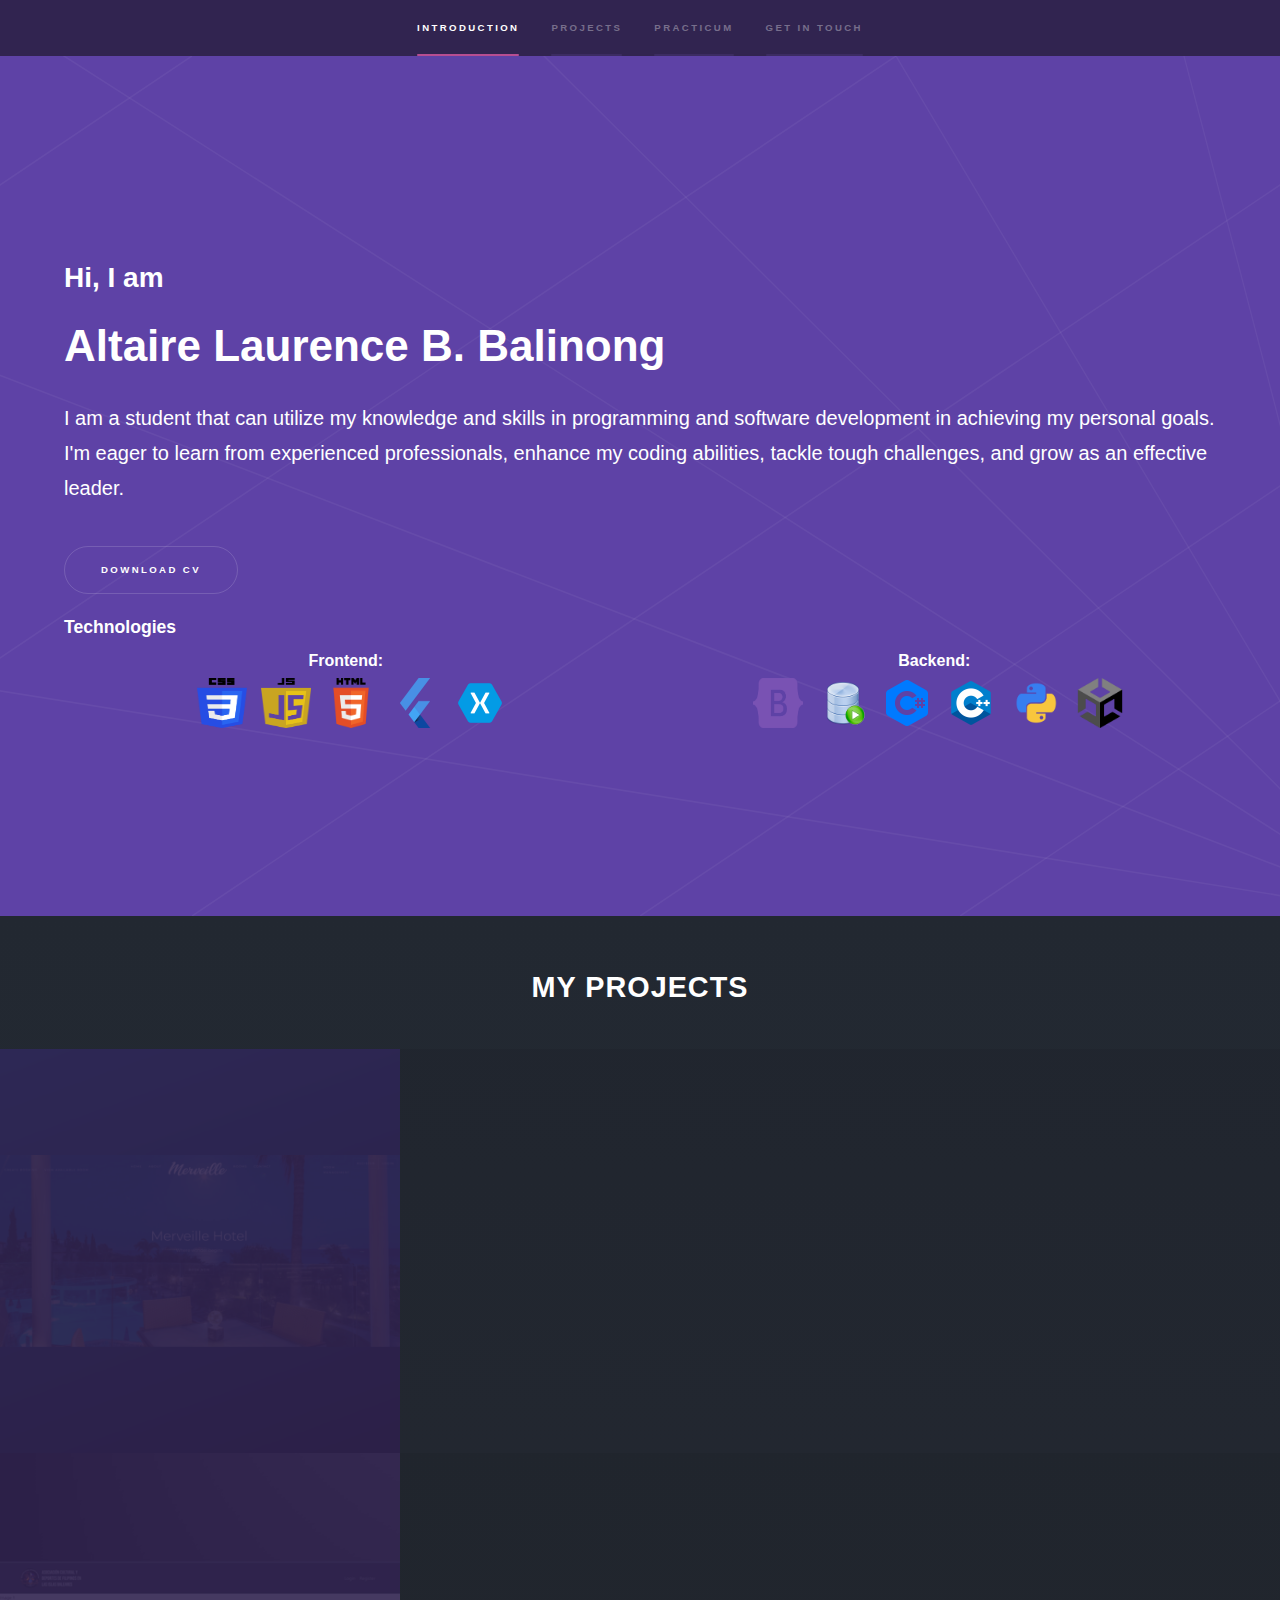
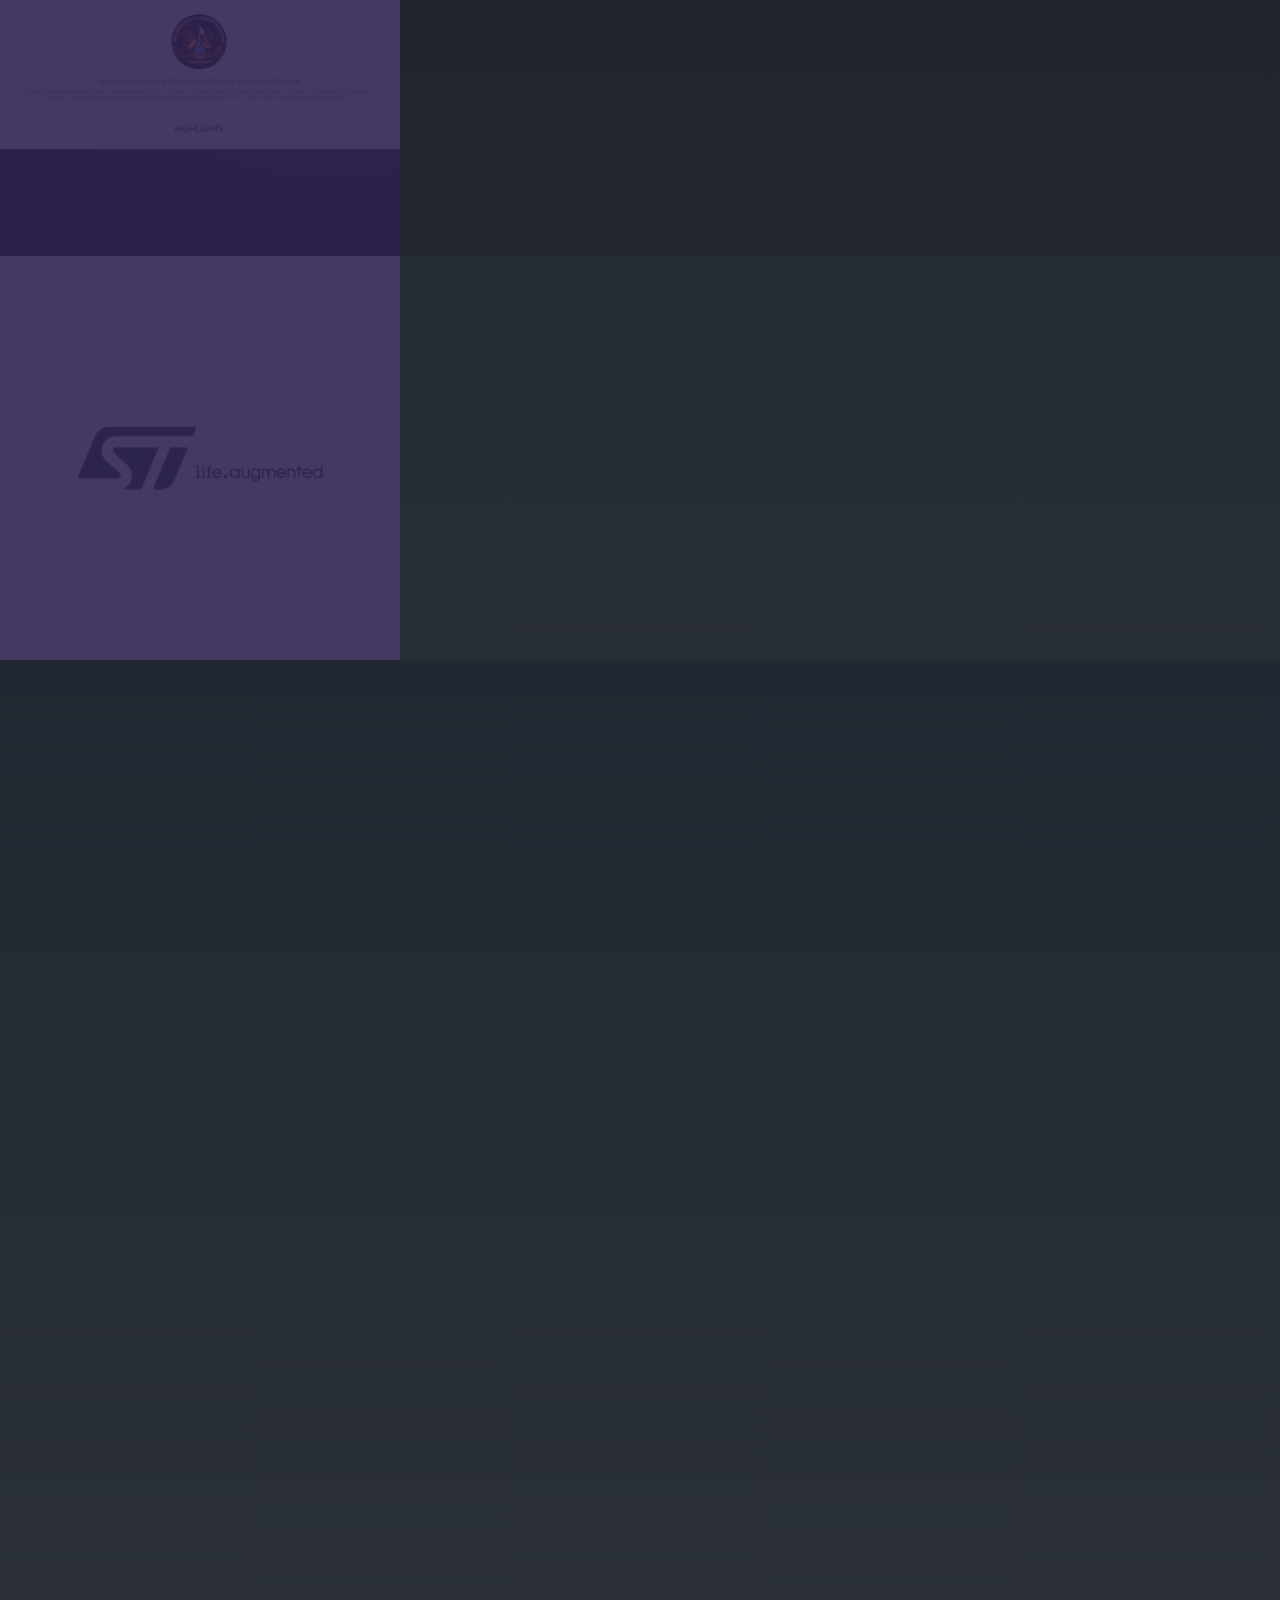
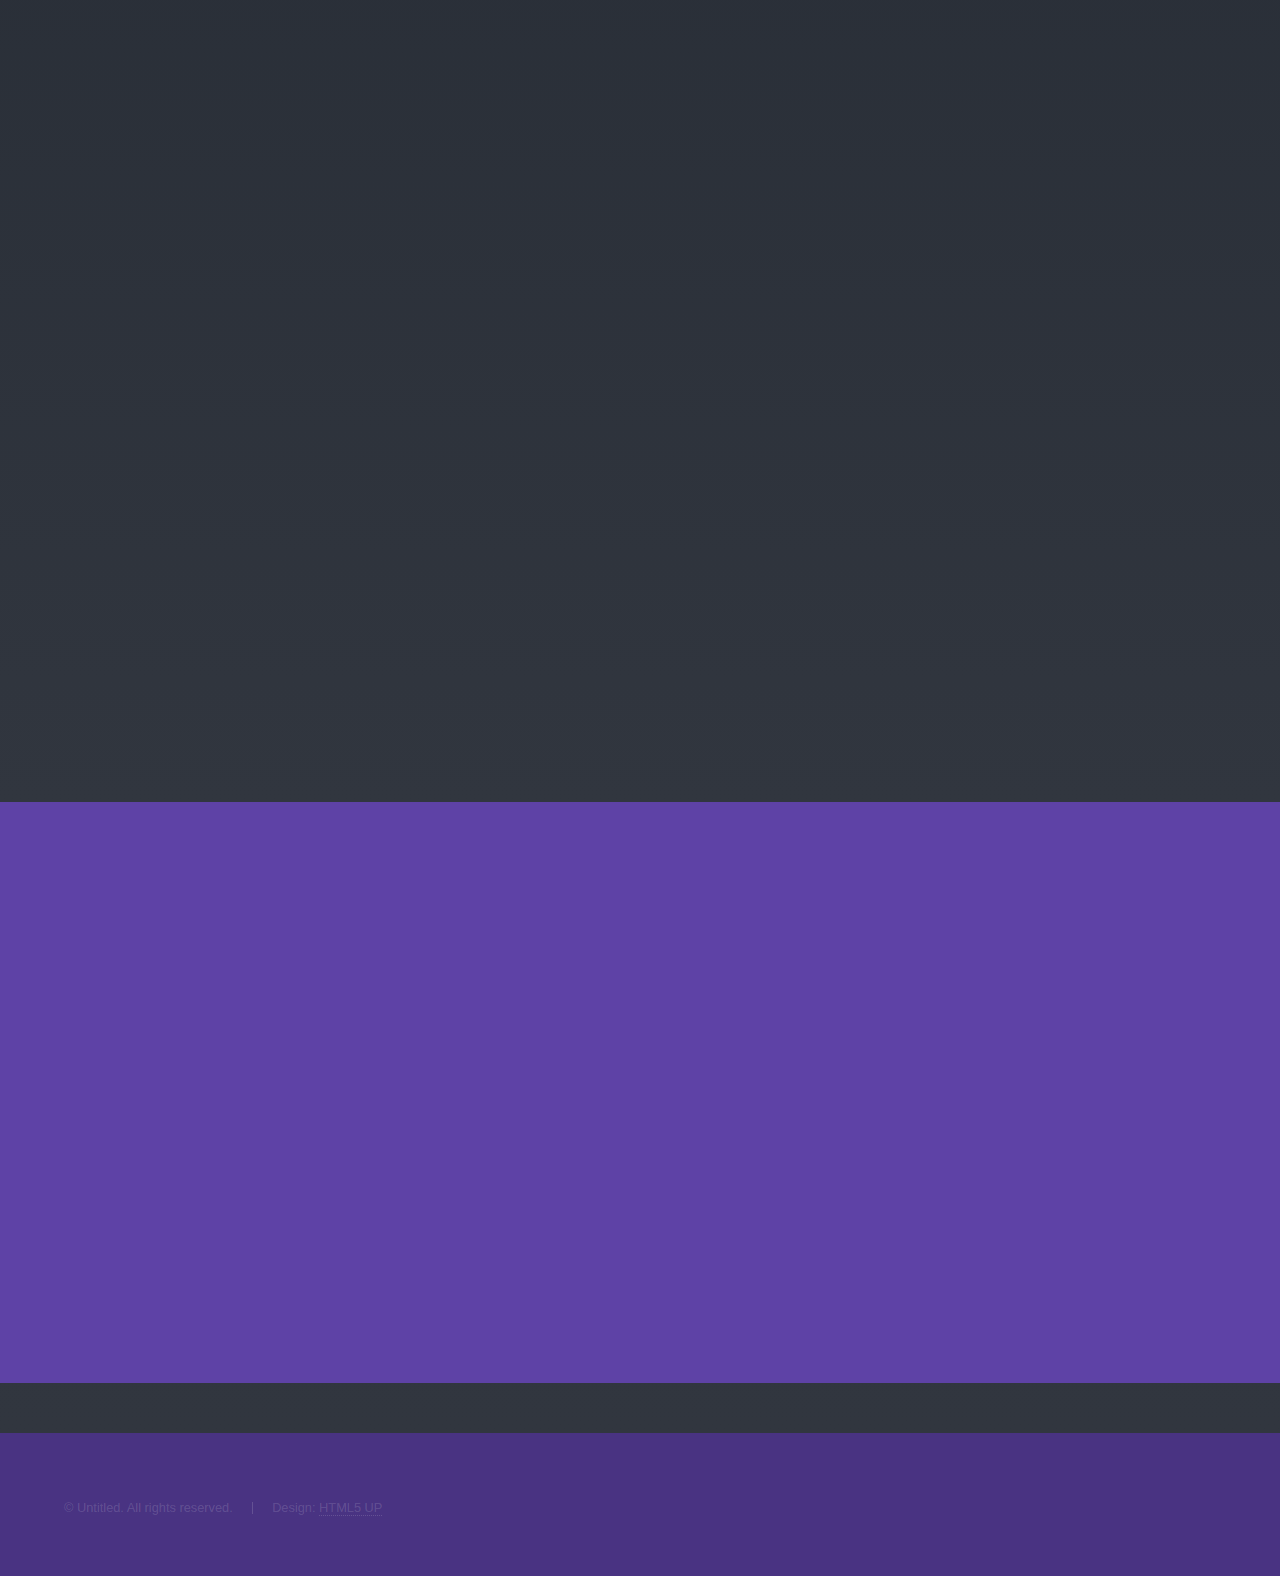
<file: index.html>
<!DOCTYPE HTML>
<!--
	Hyperspace by HTML5 UP
	html5up.net | @ajlkn
	Free for personal and commercial use under the CCA 3.0 license (html5up.net/license)
-->
<html>
	<head>
		<title>Hyperspace by HTML5 UP</title>
		<meta charset="utf-8" />
		<meta name="viewport" content="width=device-width, initial-scale=1, user-scalable=no" />
		<link rel="stylesheet" href="assets/css/main.css" />
		<noscript><link rel="stylesheet" href="assets/css/noscript.css" /></noscript>
	</head>
	<body class="is-preload">

		<!-- Sidebar -->
			<section id="sidebar">
				<div class="inner">
					<nav>
						<ul>
							<li><a href="#intro">Introduction</a></li>
							<li><a href="#one">Projects</a></li>
							<li><a href="#two">Practicum</a></li>
							<li><a href="#three">Get in touch</a></li>
						</ul>
					</nav>
				</div>
			</section>

		<!-- Wrapper -->
			<div id="wrapper">
				<section id="intro" class="wrapper style1 fullscreen fade-up">
					<div class="inner">
						<h2>Hi, I am</h2>
						<h1>Altaire Laurence B. Balinong</h1>
						<p>I am a student that can utilize my knowledge and skills in programming and software development in achieving my personal goals. I'm eager to learn from experienced professionals, enhance my coding abilities, tackle tough challenges, and grow as an effective leader.</p>	
					 <!-- Download CV Button -->
					<div class="actions">
						<a href="assets/files/Balinong_CV.pdf" class="button download-cv" download>Download CV</a>
					</div>
						<div class="technologies">
							<h3>Technologies</h3>
							<div class="row">
								<div class="column">
									<h4>Frontend:</h4>
									<img src="images/CSS.png" alt="CSS Logo" class="tech-logo" />
									<img src="images/JS.png" alt="JS Logo" class="tech-logo" />
									<img src="images/HTML.png" alt="HTML Logo" class="tech-logo" />
									<img src="images/Flutter.png" class="tech-logo" />
									<img src="images/Xamarin.png" class="tech-logo" />
								</div>
								<div class="column">
									<h4>Backend:</h4>
									<img src="images/Bootstrap.png" alt="Bootstrap Logo" class="tech-logo" />
									<img src="images/SQL_Logo.png" alt="SQL Logo" class="tech-logo" />
									<img src="images/CSHARP.png" class="tech-logo" />
									<img src="images/Cpp.png" class="tech-logo" />
									<img src="images/Phyton.png" class="tech-logo" />
									<img src="images/Unity.png" class="tech-logo" />
								</div>
							</div>
				</section>

					<!-- One -->
					<section id="one" class="wrapper style4 spotlights">
						<div class="header">
							<h2>My Projects</h2>  <!-- Header updated to h2 -->
						</div>
						<section>
							<a href="#" class="image"><img src="images/Hotel.png" alt="" data-position="center center" /></a>
							<div class="content">
								<div class="inner">
									<h2>Hotel Management System</h2>
									<p>Discover our Automated Hotel Management System, designed for complete control over bookings, room assignments, and reservations without face-to-face interaction. This cutting-edge platform enhances guest experiences and streamlines hotel operations. Ideal for any hotel size, AHMS offers a modern solution to traditional management challenges.</p>
									<ul class="actions">
										<li><a href="Hotel.html" class="button">Learn more</a></li>
									</ul>
								</div>
							</div>
						</section>
						<section>
							<a href="#" class="image"><img src="images/Philcul.png" alt="" data-position="top center" /></a>
							<div class="content">
								<div class="inner">
									<h2>PHILCUL Membership Management System</h2>
									<p>The membership management system is a cornerstone of PHILCUL organization's operations, efficiently handling all aspects of membership records. This system meticulously manages personal information, membership status, and payment history. By ensuring accurate and up-to-date records, it supports the seamless operation and growth of PHILCUL.</p>
									<ul class="actions">
										<li><a href="PhilCul.html" class="button">Learn more</a></li>
									</ul>
								</div>
							</div>
						</section>
						<section>
							<a href="#" class="image"><img src="images/STM.png" alt="" data-position="top center" /></a>
							<div class="content">
								<div class="inner">
									<h2>Knowledge Base System</h2>
									<p>The project is called “Knowledge Base System”. The present article documentation that the team has is a simple web application that contains folders with tags for every solution for issues that they have come across. The system that has been made is to make searching article documents faster, record document changes, and have a CRUD module to manage their present and future articles.</p>
									<ul class="actions">
										<li><a href="Infonest.html" class="button">Learn more</a></li>
									</ul>
								</div>
							</div>
						</section>

				<!-- Two -->
				    <section id="two" class="wrapper style4 fade-up">
						<div class="inner">
							<h2>Weekly Journal</h2>
							<div class="large-box">
								<h3>Week 1 (May 22 - May 24)</h3>
								<h5>During our first orientation at STMicroelectronics Calamba, we were introduced to the company's background and its general operations. On the second day, Ma'am Jovy from HR guided us on a tour inside the company, where we met various staff and employees, including our supervisor, who gave us an overview of their roles. By the third day, Ma'am Jovy introduced our team and our supervisor, Ma'am Joyce. Ma'am Joyce then provided a thorough tour of the DTIT department, setting the stage for our experience there.</h5>
								<h3>Week 2 (May 27 - May 31)</h3>
								<h5>Since we still do not have a project, we observed and learned from the DTIT team, understanding how crucial the IT department is to our operations. Our supervisor introduced us to various team members and explained their work cycle from start to finish, giving us a clear picture of their roles. We also delved deeper into the production operation, observing the team as they handled calls from other departments. This hands-on experience was invaluable in understanding the practical aspects of production. Finally, our supervisor outlined our training plan as interns, including the projects that will be assigned to us, which made us feel excited and prepared for the learning journey ahead.</h5>
								<h3>Week 3 (June 3 - June 7)</h3>
								<h5>For the whole week, without proper equipment, we studied what to do when we start the project. Today, our supervisor introduced us to our project advisor for the web application, who provided an overview of the project objectives and their importance to our operations. We had our first detailed discussion about the web application project, focusing on CRUD functionality and best practices for efficient and user-friendly interfaces. Our advisor also helped us outline the search functionality, discussing keyword and filter use for specific articles and procedures. Additionally, we focused on the Python script data loader component, learning about reading data from a CSV file, data validation, and error handling to automate data loading and ensure integrity.</h5>
								<h3>Week 4 (June 10 - June 14)</h3>
								<h5>We accomplished a loading page and designed the UI, but there are still no functions as Java and Spring Boot are quite difficult to understand, especially since the MVC framework is new to us. Our laptops were installed with an old version of a Java IDE and the Spring Boot framework, making it hard to start the project. We had a weekly meeting to discuss our progress, and for the whole day, we studied Java and the Spring Boot framework from scratch. To make any progress, we approached an employee in the DTIT department, whom our supervisor recommended, for guidance on the project.</h5>
								<h3>Week 5 (June 17 - June 21)</h3>
								<h5>For this week, I focused on managing and validating data for our project, following significant changes announced by our supervisor during our weekly meeting. We transitioned to using Visual Studio Code as our primary programming environment. I have a total of eight tables in the Oracle database to fill, with three main tables and five automated history tables. Using the Excel file provided by my supervisor, I validated and inserted data for the first table, which was straightforward. I then began the data insertion process for the second table.</h5>
								<h3>Week 6 (June 24 - June 28)</h3>
								<h5>I continued working on the second table, which has the most complicated validations, focusing on correctly inserting primary and foreign keys. This task took me a whole week to finish, and I encountered several issues that required additional research on YouTube and other sources to understand primary key management. Although I skipped the ID insertion for now due to its complexity, I began inserting other data using loops. Despite these challenges, I reported my progress to our supervisor and received project advice, making steady</h5>								
								<h3>Week 7 (July 1 - July 5)</h3>
								<h5>This week, I focused on studying how to retrieve images from the Excel file, but encountered some errors. During our weekly report with the supervisor, I received project advice and began validating data for the third table, successfully accomplishing the loader and inserting primary and foreign keys. However, I had to revisit and modify the code for the second table to create an additional list for Article Activity IDs. After resolving these issues, I inserted all fields into the third table, ensuring all tables now have their corresponding data. With the CSV data correctly inserted, I plan to create a local directory to retrieve and save images from the Excel file.</h5>
								<h3>Week 8 (July 8 - July 12)</h3>
								<h5>I accomplished everything for the data loader, making it ready for the web application my partner is developing. Our supervisor held a meeting to prepare us for tomorrow's final presentation, guiding us on what to expect and how to prepare. I successfully managed to get images from the Excel file into a local directory, but I'm still working on organizing the image names, which involves coordinating three primary keys and fixing the arrangement of IDs. In the morning, our supervisors conducted a mock presentation to ensure we were prepared. By 2 PM, we began the final presentation with all the supervisors and department employees, successfully showcasing our project and even receiving an offer for an extension.</h5>														
								<div class="button-container">
									<a href="https://drive.google.com/drive/folders/1MbL6l3WIdQVm2-jz2NrKdGIF-bjGXJze?usp=drive_link" class="button practicums-files" target="_blank">Practicum Files</a>
								</div>
							</div>
						</div>
					</section>

				<!-- Three -->
					<section id="three" class="wrapper style1 fade-up">
						<div class="inner">
							<h2><br />Get in touch</h2>
							<p>I’d love to hear from you! Feel free to reach out through any of the following channels:</p>
							<div class="split style1">
								<section>
									<form method="post" action="#">
										<div class="fields">
											<div class="field half">
												<label for="name">Name</label>
												<input type="text" name="name" id="name" />
											</div>
											<div class="field half">
												<label for="email">Email</label>
												<input type="text" name="email" id="email" />
											</div>
											<div class="field">
												<label for="message">Message</label>
												<textarea name="message" id="message" rows="5"></textarea>
											</div>
										</div>
										<ul class="actions">
											<li><a href="" class="button submit">Send Message</a></li>
										</ul>
									</form>
								</section>
								<section>
									<ul class="contact">
										<li>
											<h3>Address</h3>
											<span>B18 L15, MCDC, Kapayapaan Ville, Canlubang, Calamba, Laguna.</span>
										</li>
										<li>
											<h3>Email</h3>
											<a href="#">altaire.balinong@gmail.com</a>
										</li>
										<li>
											<h3>Phone</h3>
											<span>09197326646</span>
										</li>
										<li>
											<h3>Social</h3>
											<ul class="icons">
												<li><a href="https://www.facebook.com/altaire.balinong" class="icon brands fa-facebook-f"><span class="label">Facebook</span></a></li>
												<li><a href="https://www.instagram.com/altaire.b/" class="icon brands fa-instagram"><span class="label">Instagram</span></a></li>
											</ul>
										</li>
									</ul>
								</section>
							</div>
						</div>
					</section>

			</div>

		<!-- Footer -->
			<footer id="footer" class="wrapper style1-alt">
				<div class="inner">
					<ul class="menu">
						<li>&copy; Untitled. All rights reserved.</li><li>Design: <a href="http://html5up.net">HTML5 UP</a></li>
					</ul>
				</div>
			</footer>

		<!-- Scripts -->
			<script src="assets/js/jquery.min.js"></script>
			<script src="assets/js/jquery.scrollex.min.js"></script>
			<script src="assets/js/jquery.scrolly.min.js"></script>
			<script src="assets/js/browser.min.js"></script>
			<script src="assets/js/breakpoints.min.js"></script>
			<script src="assets/js/util.js"></script>
			<script src="assets/js/main.js"></script>

	</body>
</html>
</file>
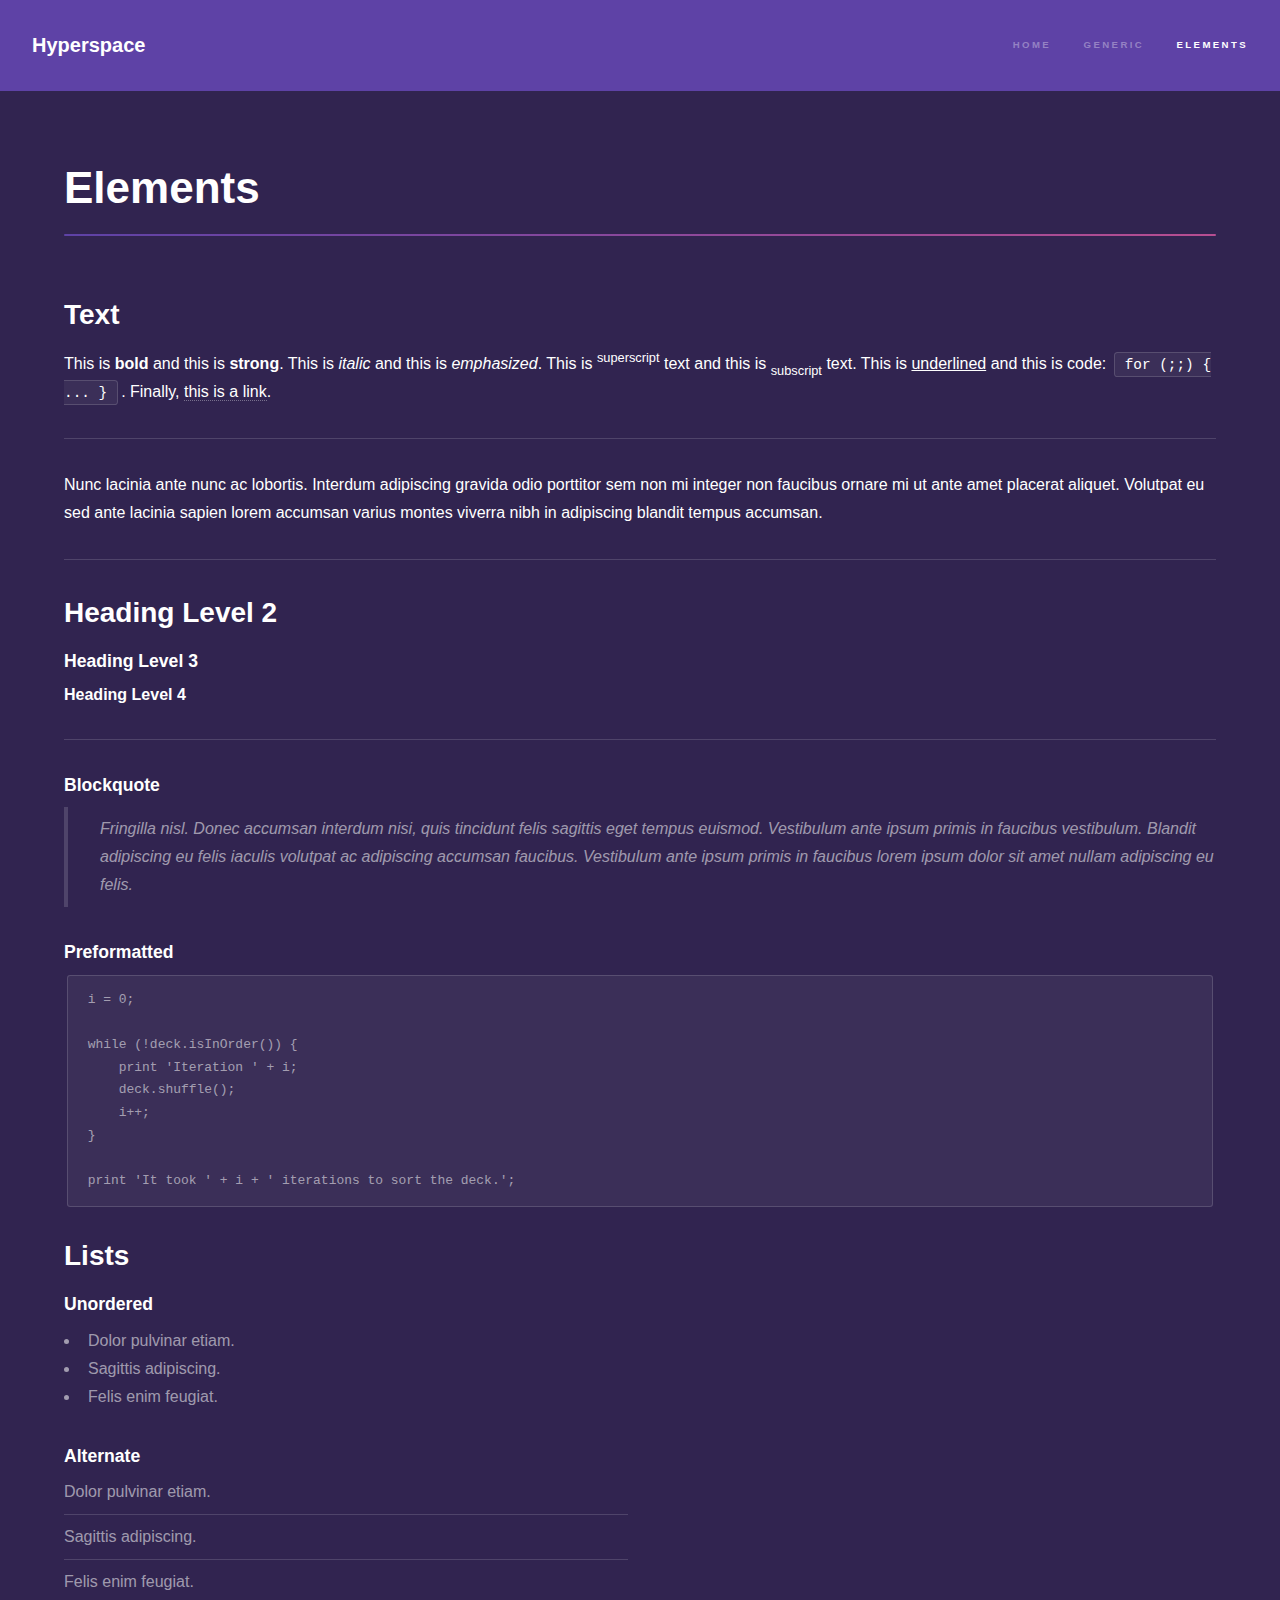
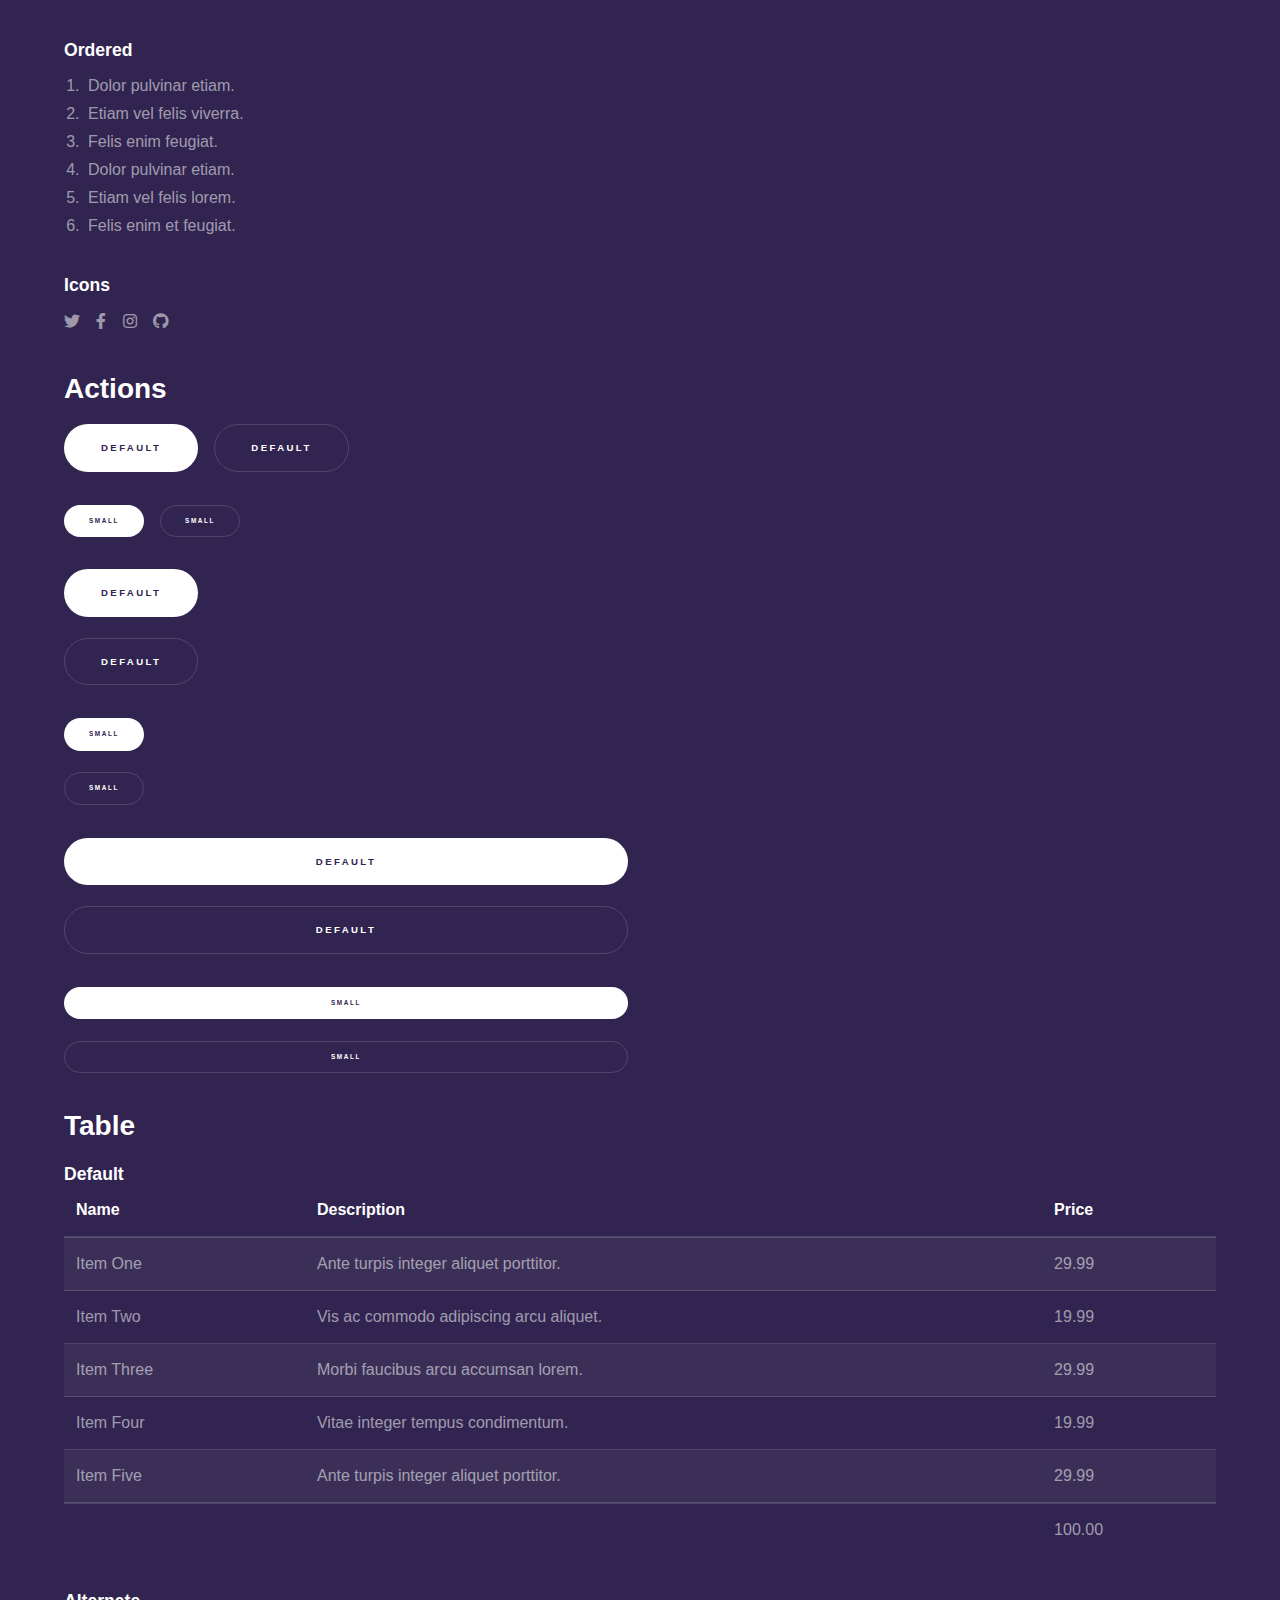
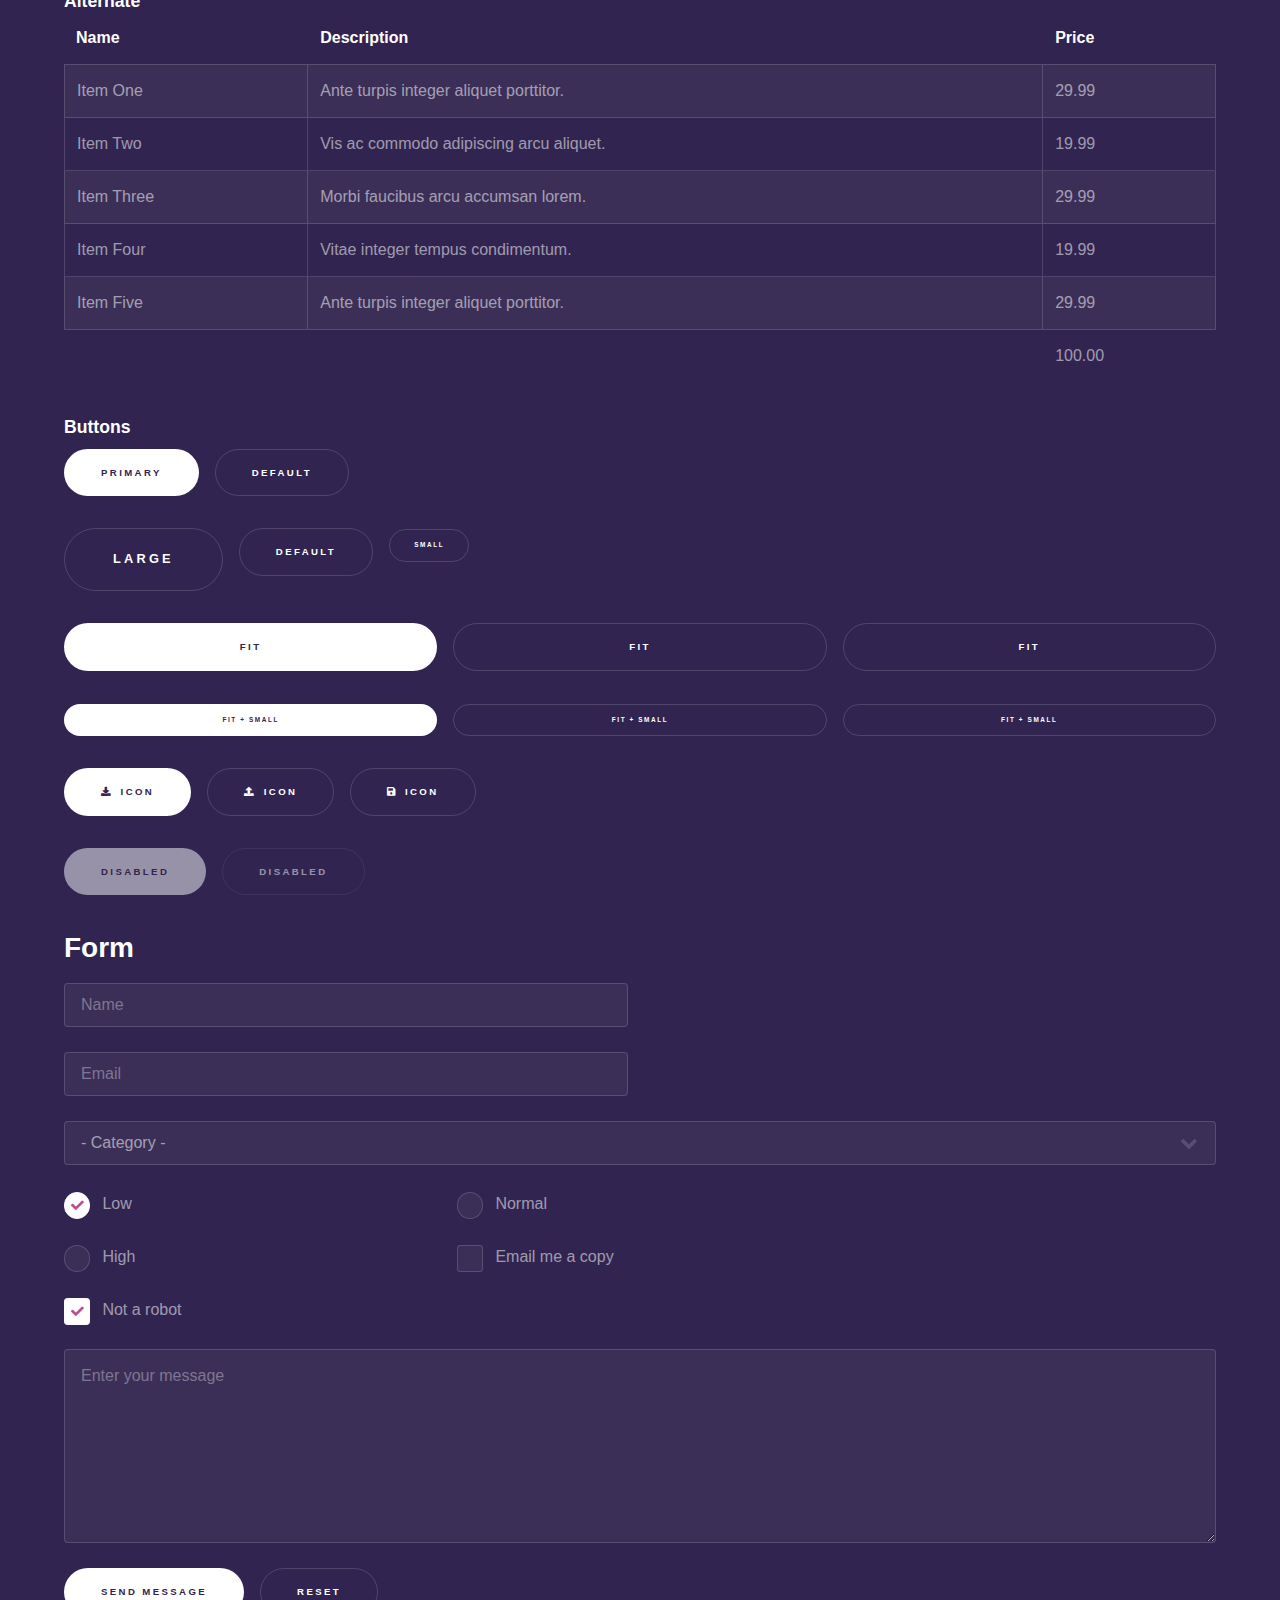
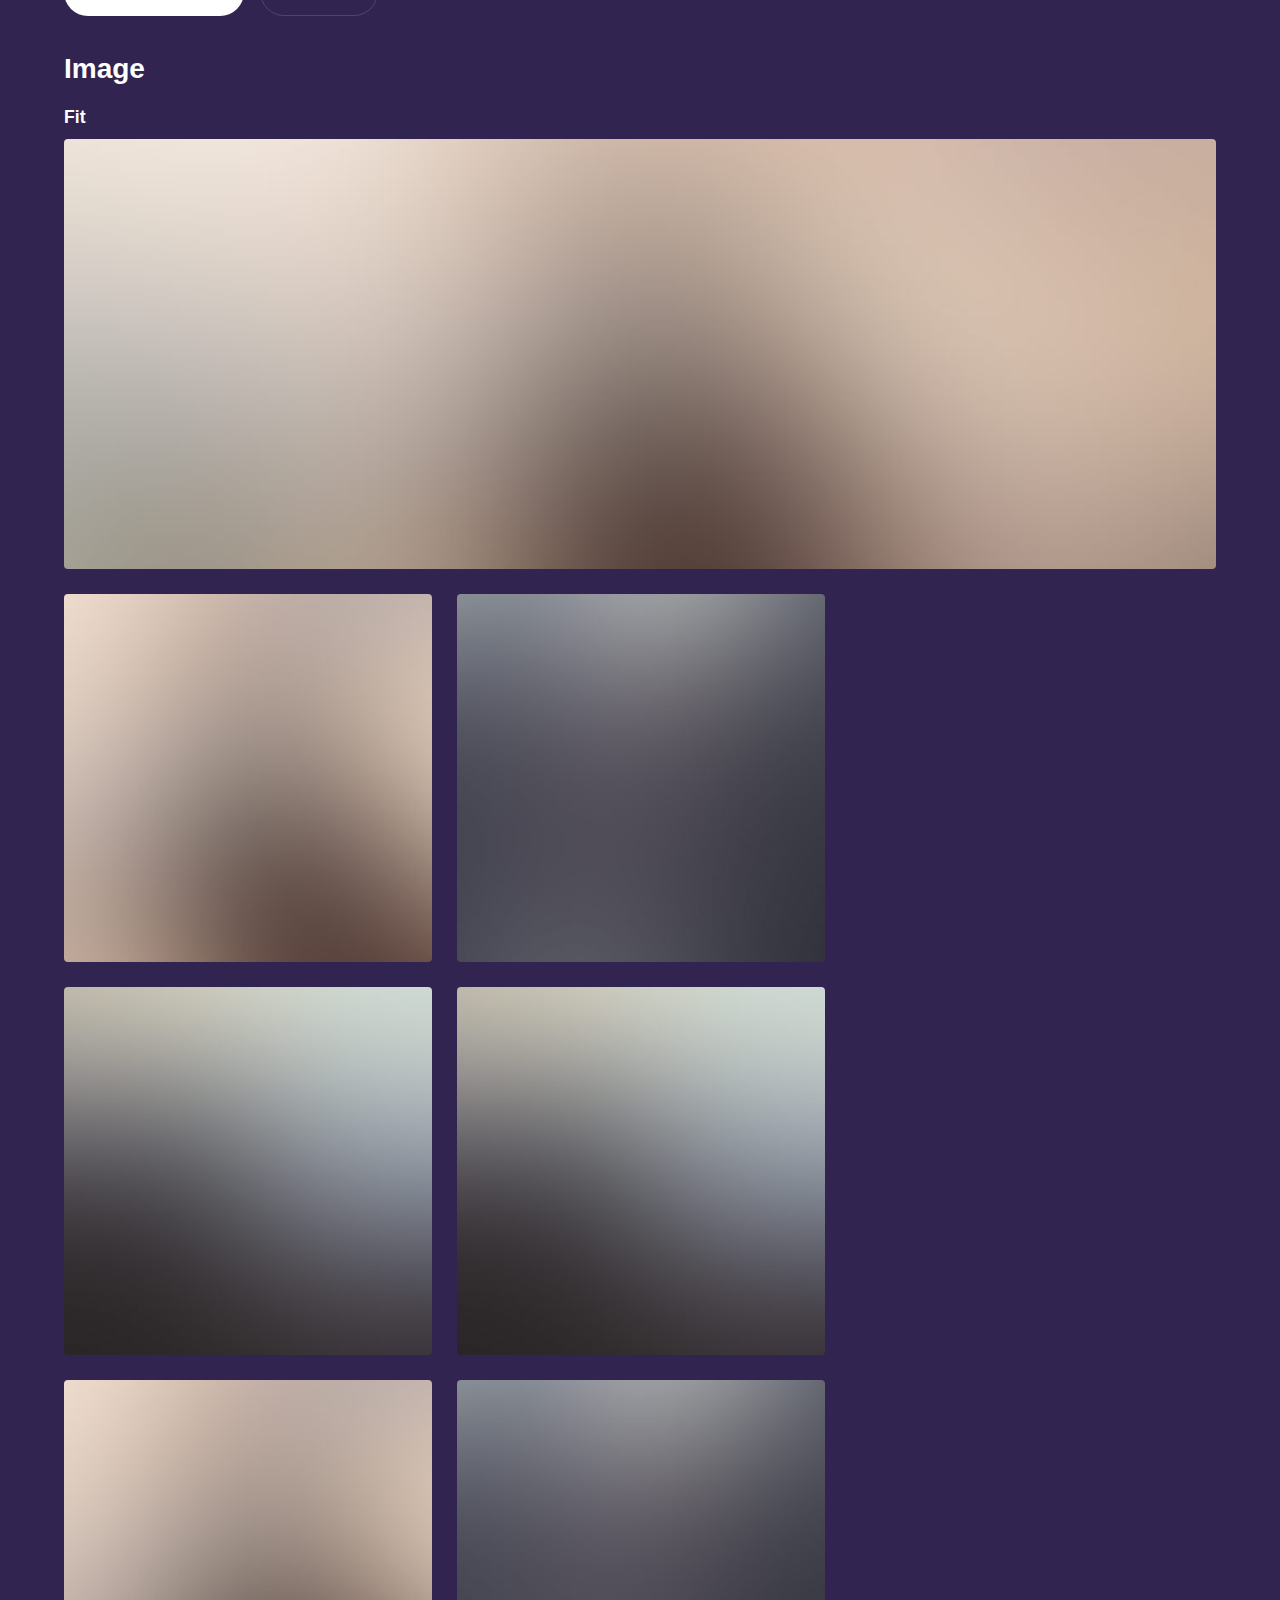
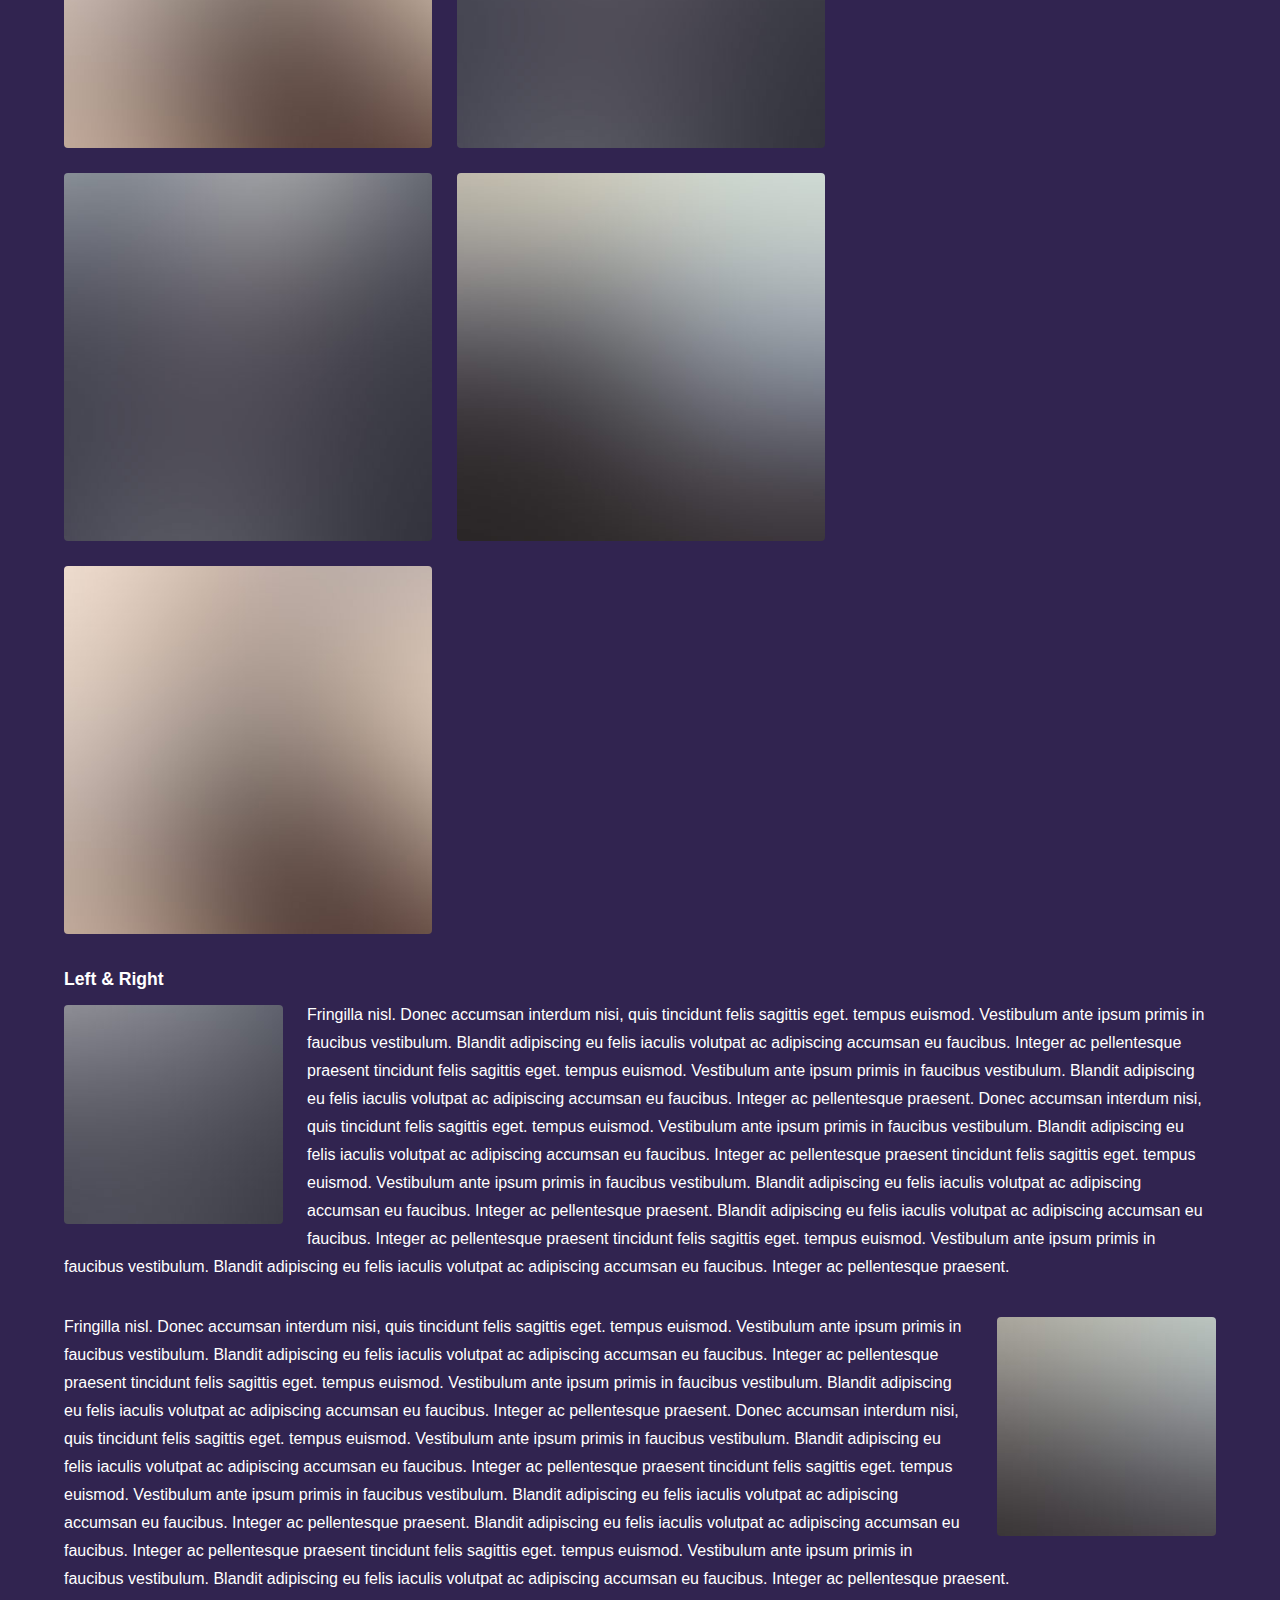
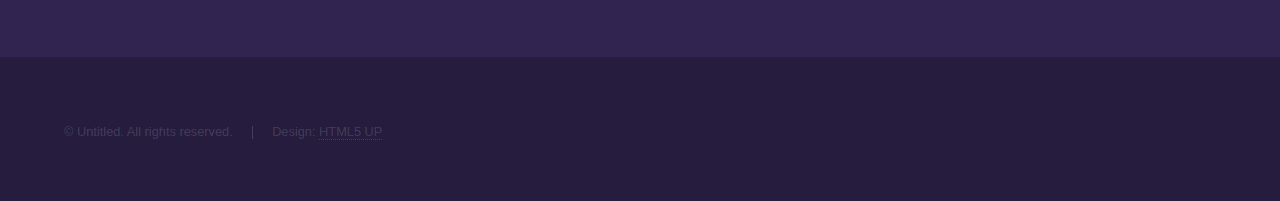
<file: elements.html>
<!DOCTYPE HTML>
<!--
	Hyperspace by HTML5 UP
	html5up.net | @ajlkn
	Free for personal and commercial use under the CCA 3.0 license (html5up.net/license)
-->
<html>
	<head>
		<title>Elements - Hyperspace by HTML5 UP</title>
		<meta charset="utf-8" />
		<meta name="viewport" content="width=device-width, initial-scale=1, user-scalable=no" />
		<link rel="stylesheet" href="assets/css/main.css" />
		<noscript><link rel="stylesheet" href="assets/css/noscript.css" /></noscript>
	</head>
	<body class="is-preload">

		<!-- Header -->
			<header id="header">
				<a href="index.html" class="title">Hyperspace</a>
				<nav>
					<ul>
						<li><a href="index.html">Home</a></li>
						<li><a href="generic.html">Generic</a></li>
						<li><a href="elements.html"  class="active">Elements</a></li>
					</ul>
				</nav>
			</header>

		<!-- Wrapper -->
			<div id="wrapper">

				<!-- Main -->
					<section id="main" class="wrapper">
						<div class="inner">
							<h1 class="major">Elements</h1>

							<!-- Text -->
								<section>
									<h2>Text</h2>
									<p>This is <b>bold</b> and this is <strong>strong</strong>. This is <i>italic</i> and this is <em>emphasized</em>.
									This is <sup>superscript</sup> text and this is <sub>subscript</sub> text.
									This is <u>underlined</u> and this is code: <code>for (;;) { ... }</code>. Finally, <a href="#">this is a link</a>.</p>
									<hr />
									<p>Nunc lacinia ante nunc ac lobortis. Interdum adipiscing gravida odio porttitor sem non mi integer non faucibus ornare mi ut ante amet placerat aliquet. Volutpat eu sed ante lacinia sapien lorem accumsan varius montes viverra nibh in adipiscing blandit tempus accumsan.</p>
									<hr />
									<h2>Heading Level 2</h2>
									<h3>Heading Level 3</h3>
									<h4>Heading Level 4</h4>
									<hr />
									<h3>Blockquote</h3>
									<blockquote>Fringilla nisl. Donec accumsan interdum nisi, quis tincidunt felis sagittis eget tempus euismod. Vestibulum ante ipsum primis in faucibus vestibulum. Blandit adipiscing eu felis iaculis volutpat ac adipiscing accumsan faucibus. Vestibulum ante ipsum primis in faucibus lorem ipsum dolor sit amet nullam adipiscing eu felis.</blockquote>
									<h3>Preformatted</h3>
									<pre><code>i = 0;

while (!deck.isInOrder()) {
    print 'Iteration ' + i;
    deck.shuffle();
    i++;
}

print 'It took ' + i + ' iterations to sort the deck.';</code></pre>
								</section>

							<!-- Lists -->
								<section>
									<h2>Lists</h2>
									<div class="row">
										<div class="col-6 col-12-medium">
											<h3>Unordered</h3>
											<ul>
												<li>Dolor pulvinar etiam.</li>
												<li>Sagittis adipiscing.</li>
												<li>Felis enim feugiat.</li>
											</ul>
											<h3>Alternate</h3>
											<ul class="alt">
												<li>Dolor pulvinar etiam.</li>
												<li>Sagittis adipiscing.</li>
												<li>Felis enim feugiat.</li>
											</ul>
										</div>
										<div class="col-6 col-12-medium">
											<h3>Ordered</h3>
											<ol>
												<li>Dolor pulvinar etiam.</li>
												<li>Etiam vel felis viverra.</li>
												<li>Felis enim feugiat.</li>
												<li>Dolor pulvinar etiam.</li>
												<li>Etiam vel felis lorem.</li>
												<li>Felis enim et feugiat.</li>
											</ol>
											<h3>Icons</h3>
											<ul class="icons">
												<li><a href="#" class="icon brands fa-twitter"><span class="label">Twitter</span></a></li>
												<li><a href="#" class="icon brands fa-facebook-f"><span class="label">Facebook</span></a></li>
												<li><a href="#" class="icon brands fa-instagram"><span class="label">Instagram</span></a></li>
												<li><a href="#" class="icon brands fa-github"><span class="label">Github</span></a></li>
											</ul>
										</div>
									</div>
									<h2>Actions</h2>
									<div class="row">
										<div class="col-6 col-12-medium">
											<ul class="actions">
												<li><a href="#" class="button primary">Default</a></li>
												<li><a href="#" class="button">Default</a></li>
											</ul>
											<ul class="actions small">
												<li><a href="#" class="button primary small">Small</a></li>
												<li><a href="#" class="button small">Small</a></li>
											</ul>
											<ul class="actions stacked">
												<li><a href="#" class="button primary">Default</a></li>
												<li><a href="#" class="button">Default</a></li>
											</ul>
											<ul class="actions stacked">
												<li><a href="#" class="button primary small">Small</a></li>
												<li><a href="#" class="button small">Small</a></li>
											</ul>
										</div>
										<div class="col-6 col-12-medium">
											<ul class="actions stacked">
												<li><a href="#" class="button primary fit">Default</a></li>
												<li><a href="#" class="button fit">Default</a></li>
											</ul>
											<ul class="actions stacked">
												<li><a href="#" class="button primary small fit">Small</a></li>
												<li><a href="#" class="button small fit">Small</a></li>
											</ul>
										</div>
									</div>
								</section>

							<!-- Table -->
								<section>
									<h2>Table</h2>
									<h3>Default</h3>
									<div class="table-wrapper">
										<table>
											<thead>
												<tr>
													<th>Name</th>
													<th>Description</th>
													<th>Price</th>
												</tr>
											</thead>
											<tbody>
												<tr>
													<td>Item One</td>
													<td>Ante turpis integer aliquet porttitor.</td>
													<td>29.99</td>
												</tr>
												<tr>
													<td>Item Two</td>
													<td>Vis ac commodo adipiscing arcu aliquet.</td>
													<td>19.99</td>
												</tr>
												<tr>
													<td>Item Three</td>
													<td> Morbi faucibus arcu accumsan lorem.</td>
													<td>29.99</td>
												</tr>
												<tr>
													<td>Item Four</td>
													<td>Vitae integer tempus condimentum.</td>
													<td>19.99</td>
												</tr>
												<tr>
													<td>Item Five</td>
													<td>Ante turpis integer aliquet porttitor.</td>
													<td>29.99</td>
												</tr>
											</tbody>
											<tfoot>
												<tr>
													<td colspan="2"></td>
													<td>100.00</td>
												</tr>
											</tfoot>
										</table>
									</div>

									<h3>Alternate</h3>
									<div class="table-wrapper">
										<table class="alt">
											<thead>
												<tr>
													<th>Name</th>
													<th>Description</th>
													<th>Price</th>
												</tr>
											</thead>
											<tbody>
												<tr>
													<td>Item One</td>
													<td>Ante turpis integer aliquet porttitor.</td>
													<td>29.99</td>
												</tr>
												<tr>
													<td>Item Two</td>
													<td>Vis ac commodo adipiscing arcu aliquet.</td>
													<td>19.99</td>
												</tr>
												<tr>
													<td>Item Three</td>
													<td> Morbi faucibus arcu accumsan lorem.</td>
													<td>29.99</td>
												</tr>
												<tr>
													<td>Item Four</td>
													<td>Vitae integer tempus condimentum.</td>
													<td>19.99</td>
												</tr>
												<tr>
													<td>Item Five</td>
													<td>Ante turpis integer aliquet porttitor.</td>
													<td>29.99</td>
												</tr>
											</tbody>
											<tfoot>
												<tr>
													<td colspan="2"></td>
													<td>100.00</td>
												</tr>
											</tfoot>
										</table>
									</div>
								</section>

							<!-- Buttons -->
								<section>
									<h3>Buttons</h3>
									<ul class="actions">
										<li><a href="#" class="button primary">Primary</a></li>
										<li><a href="#" class="button">Default</a></li>
									</ul>
									<ul class="actions">
										<li><a href="#" class="button large">Large</a></li>
										<li><a href="#" class="button">Default</a></li>
										<li><a href="#" class="button small">Small</a></li>
									</ul>
									<ul class="actions fit">
										<li><a href="#" class="button primary fit">Fit</a></li>
										<li><a href="#" class="button fit">Fit</a></li>
										<li><a href="#" class="button fit">Fit</a></li>
									</ul>
									<ul class="actions fit small">
										<li><a href="#" class="button primary fit small">Fit + Small</a></li>
										<li><a href="#" class="button fit small">Fit + Small</a></li>
										<li><a href="#" class="button fit small">Fit + Small</a></li>
									</ul>
									<ul class="actions">
										<li><a href="#" class="button primary icon solid fa-download">Icon</a></li>
										<li><a href="#" class="button icon solid fa-upload">Icon</a></li>
										<li><a href="#" class="button icon solid fa-save">Icon</a></li>
									</ul>
									<ul class="actions">
										<li><span class="button primary disabled">Disabled</span></li>
										<li><span class="button disabled">Disabled</span></li>
									</ul>
								</section>

							<!-- Form -->
								<section>
									<h2>Form</h2>
									<form method="post" action="#">
										<div class="row gtr-uniform">
											<div class="col-6 col-12-xsmall">
												<input type="text" name="demo-name" id="demo-name" value="" placeholder="Name" />
											</div>
											<div class="col-6 col-12-xsmall">
												<input type="email" name="demo-email" id="demo-email" value="" placeholder="Email" />
											</div>
											<div class="col-12">
												<select name="demo-category" id="demo-category">
													<option value="">- Category -</option>
													<option value="1">Manufacturing</option>
													<option value="1">Shipping</option>
													<option value="1">Administration</option>
													<option value="1">Human Resources</option>
												</select>
											</div>
											<div class="col-4 col-12-small">
												<input type="radio" id="demo-priority-low" name="demo-priority" checked>
												<label for="demo-priority-low">Low</label>
											</div>
											<div class="col-4 col-12-small">
												<input type="radio" id="demo-priority-normal" name="demo-priority">
												<label for="demo-priority-normal">Normal</label>
											</div>
											<div class="col-4 col-12-small">
												<input type="radio" id="demo-priority-high" name="demo-priority">
												<label for="demo-priority-high">High</label>
											</div>
											<div class="col-6 col-12-small">
												<input type="checkbox" id="demo-copy" name="demo-copy">
												<label for="demo-copy">Email me a copy</label>
											</div>
											<div class="col-6 col-12-small">
												<input type="checkbox" id="demo-human" name="demo-human" checked>
												<label for="demo-human">Not a robot</label>
											</div>
											<div class="col-12">
												<textarea name="demo-message" id="demo-message" placeholder="Enter your message" rows="6"></textarea>
											</div>
											<div class="col-12">
												<ul class="actions">
													<li><input type="submit" value="Send Message" class="primary" /></li>
													<li><input type="reset" value="Reset" /></li>
												</ul>
											</div>
										</div>
									</form>
								</section>

							<!-- Image -->
								<section>
									<h2>Image</h2>
									<h3>Fit</h3>
									<div class="box alt">
										<div class="row gtr-uniform">
											<div class="col-12"><span class="image fit"><img src="images/pic04.jpg" alt="" /></span></div>
											<div class="col-4"><span class="image fit"><img src="images/pic01.jpg" alt="" /></span></div>
											<div class="col-4"><span class="image fit"><img src="images/pic02.jpg" alt="" /></span></div>
											<div class="col-4"><span class="image fit"><img src="images/pic03.jpg" alt="" /></span></div>
											<div class="col-4"><span class="image fit"><img src="images/pic03.jpg" alt="" /></span></div>
											<div class="col-4"><span class="image fit"><img src="images/pic01.jpg" alt="" /></span></div>
											<div class="col-4"><span class="image fit"><img src="images/pic02.jpg" alt="" /></span></div>
											<div class="col-4"><span class="image fit"><img src="images/pic02.jpg" alt="" /></span></div>
											<div class="col-4"><span class="image fit"><img src="images/pic03.jpg" alt="" /></span></div>
											<div class="col-4"><span class="image fit"><img src="images/pic01.jpg" alt="" /></span></div>
										</div>
									</div>
									<h3>Left &amp; Right</h3>
									<p><span class="image left"><img src="images/pic05.jpg" alt="" /></span>Fringilla nisl. Donec accumsan interdum nisi, quis tincidunt felis sagittis eget. tempus euismod. Vestibulum ante ipsum primis in faucibus vestibulum. Blandit adipiscing eu felis iaculis volutpat ac adipiscing accumsan eu faucibus. Integer ac pellentesque praesent tincidunt felis sagittis eget. tempus euismod. Vestibulum ante ipsum primis in faucibus vestibulum. Blandit adipiscing eu felis iaculis volutpat ac adipiscing accumsan eu faucibus. Integer ac pellentesque praesent. Donec accumsan interdum nisi, quis tincidunt felis sagittis eget. tempus euismod. Vestibulum ante ipsum primis in faucibus vestibulum. Blandit adipiscing eu felis iaculis volutpat ac adipiscing accumsan eu faucibus. Integer ac pellentesque praesent tincidunt felis sagittis eget. tempus euismod. Vestibulum ante ipsum primis in faucibus vestibulum. Blandit adipiscing eu felis iaculis volutpat ac adipiscing accumsan eu faucibus. Integer ac pellentesque praesent. Blandit adipiscing eu felis iaculis volutpat ac adipiscing accumsan eu faucibus. Integer ac pellentesque praesent tincidunt felis sagittis eget. tempus euismod. Vestibulum ante ipsum primis in faucibus vestibulum. Blandit adipiscing eu felis iaculis volutpat ac adipiscing accumsan eu faucibus. Integer ac pellentesque praesent.</p>
									<p><span class="image right"><img src="images/pic06.jpg" alt="" /></span>Fringilla nisl. Donec accumsan interdum nisi, quis tincidunt felis sagittis eget. tempus euismod. Vestibulum ante ipsum primis in faucibus vestibulum. Blandit adipiscing eu felis iaculis volutpat ac adipiscing accumsan eu faucibus. Integer ac pellentesque praesent tincidunt felis sagittis eget. tempus euismod. Vestibulum ante ipsum primis in faucibus vestibulum. Blandit adipiscing eu felis iaculis volutpat ac adipiscing accumsan eu faucibus. Integer ac pellentesque praesent. Donec accumsan interdum nisi, quis tincidunt felis sagittis eget. tempus euismod. Vestibulum ante ipsum primis in faucibus vestibulum. Blandit adipiscing eu felis iaculis volutpat ac adipiscing accumsan eu faucibus. Integer ac pellentesque praesent tincidunt felis sagittis eget. tempus euismod. Vestibulum ante ipsum primis in faucibus vestibulum. Blandit adipiscing eu felis iaculis volutpat ac adipiscing accumsan eu faucibus. Integer ac pellentesque praesent. Blandit adipiscing eu felis iaculis volutpat ac adipiscing accumsan eu faucibus. Integer ac pellentesque praesent tincidunt felis sagittis eget. tempus euismod. Vestibulum ante ipsum primis in faucibus vestibulum. Blandit adipiscing eu felis iaculis volutpat ac adipiscing accumsan eu faucibus. Integer ac pellentesque praesent.</p>
								</section>

						</div>
					</section>

			</div>

		<!-- Footer -->
			<footer id="footer" class="wrapper alt">
				<div class="inner">
					<ul class="menu">
						<li>&copy; Untitled. All rights reserved.</li><li>Design: <a href="http://html5up.net">HTML5 UP</a></li>
					</ul>
				</div>
			</footer>

		<!-- Scripts -->
			<script src="assets/js/jquery.min.js"></script>
			<script src="assets/js/jquery.scrollex.min.js"></script>
			<script src="assets/js/jquery.scrolly.min.js"></script>
			<script src="assets/js/browser.min.js"></script>
			<script src="assets/js/breakpoints.min.js"></script>
			<script src="assets/js/util.js"></script>
			<script src="assets/js/main.js"></script>

	</body>
</html>
</file>
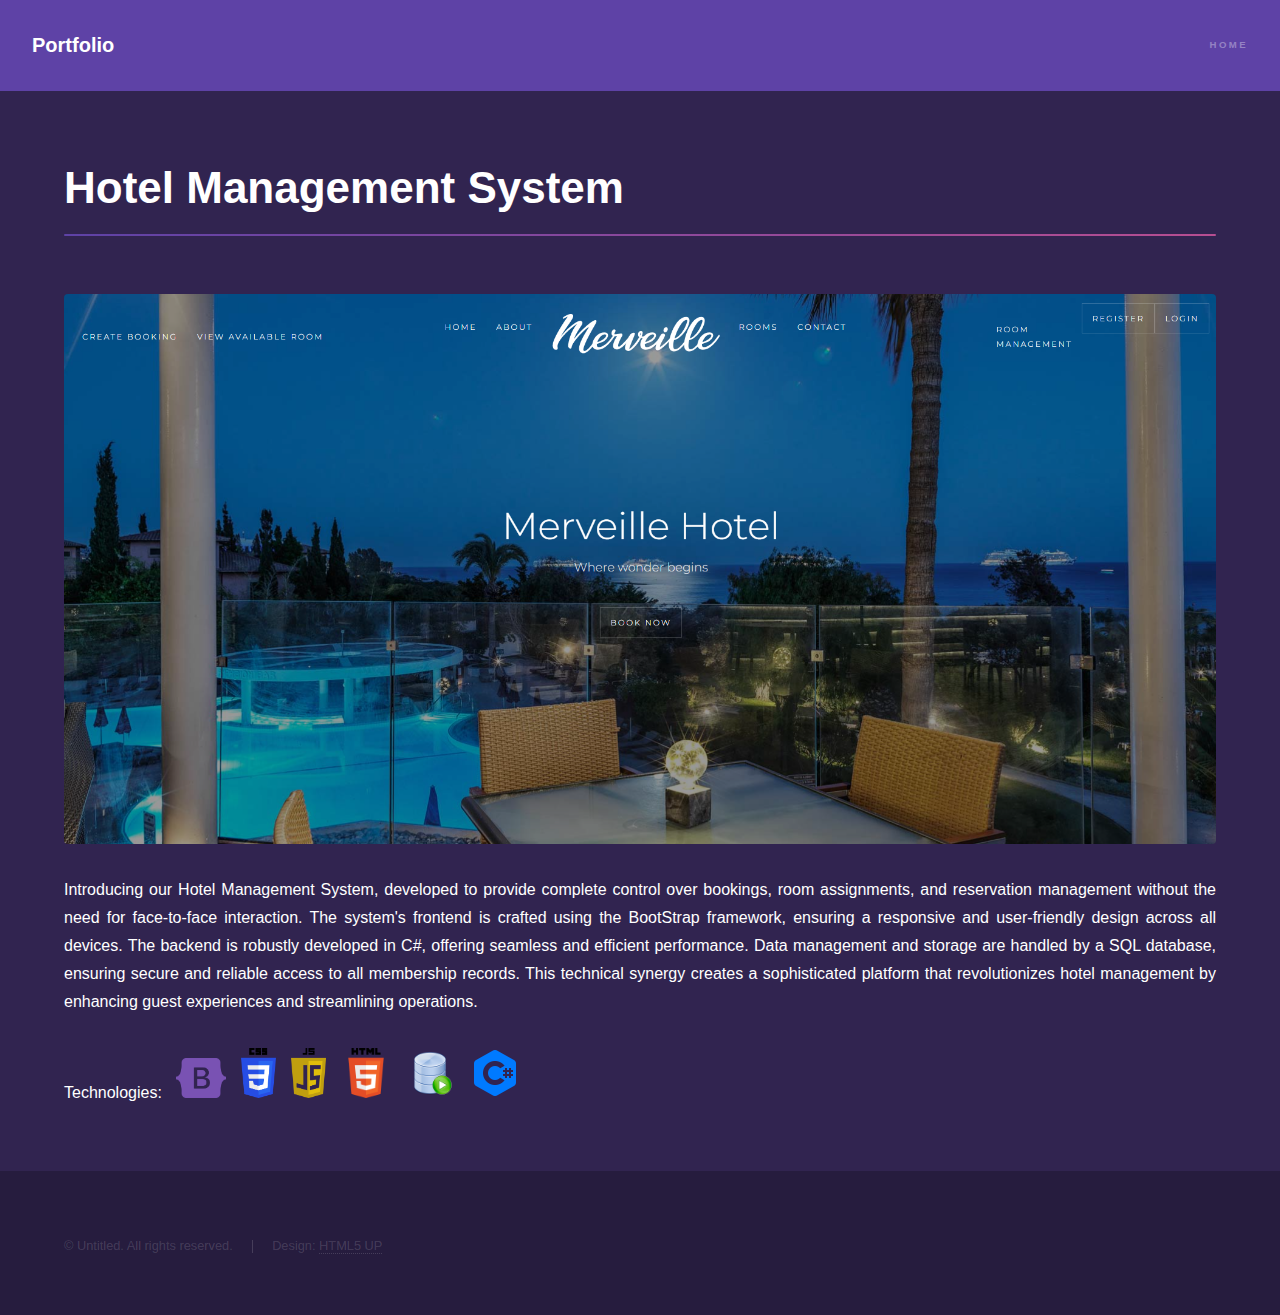
<file: Hotel.html>
<!DOCTYPE HTML>
<!--
	Hyperspace by HTML5 UP
	html5up.net | @ajlkn
	Free for personal and commercial use under the CCA 3.0 license (html5up.net/license)
-->
<html>
	<head>
		<title>Generic - Hyperspace by HTML5 UP</title>
		<meta charset="utf-8" />
		<meta name="viewport" content="width=device-width, initial-scale=1, user-scalable=no" />
		<link rel="stylesheet" href="assets/css/main.css" />
		<noscript><link rel="stylesheet" href="assets/css/noscript.css" /></noscript>
	</head>
	<body class="is-preload">

		<!-- Header -->
			<header id="header">
				<a href="index.html" class="title">Portfolio</a>
				<nav>
					<ul>
						<li><a href="index.html">Home</a></li>
					</ul>
				</nav>
			</header>

			<div id="wrapper">
				<!-- Main -->
				<section id="main" class="wrapper">
					<div class="inner">
						<h1 class="major">Hotel Management System</h1>
						<span class="image fit"><img src="images/Hotel1.png" alt="" /></span>
						<p class="justified-text">Introducing our Hotel Management System, developed to provide complete control over bookings, room assignments, and reservation management without the need for face-to-face interaction. The system's frontend is crafted using the BootStrap framework, ensuring a responsive and user-friendly design across all devices. The backend is robustly developed in C#, offering seamless and efficient performance. Data management and storage are handled by a SQL database, ensuring secure and reliable access to all membership records. This technical synergy creates a sophisticated platform that revolutionizes hotel management by enhancing guest experiences and streamlining operations.</p>
						<p class="justified-text">Technologies: 
							<img src="images/Bootstrap.png" alt="Bootstrap Logo" class="tech-logo" />
							<img src="images/CSS.png" alt="CSS Logo" class="tech-logo" />
							<img src="images/JS.png" alt="SQL Logo" class="tech-logo" />
							<img src="images/HTML.png" alt="SQL Logo" class="tech-logo" />
							<img src="images/SQL_Logo.png" alt="SQL Logo" class="tech-logo" />
							<img src="images/CSHARP.png" class="tech-logo" />
						</p>
					</div>
				</section>
			</div>

		<!-- Footer -->
			<footer id="footer" class="wrapper alt">
				<div class="inner">
					<ul class="menu">
						<li>&copy; Untitled. All rights reserved.</li><li>Design: <a href="http://html5up.net">HTML5 UP</a></li>
					</ul>
				</div>
			</footer>

		<!-- Scripts -->
			<script src="assets/js/jquery.min.js"></script>
			<script src="assets/js/jquery.scrollex.min.js"></script>
			<script src="assets/js/jquery.scrolly.min.js"></script>
			<script src="assets/js/browser.min.js"></script>
			<script src="assets/js/breakpoints.min.js"></script>
			<script src="assets/js/util.js"></script>
			<script src="assets/js/main.js"></script>

	</body>
</html>
</file>
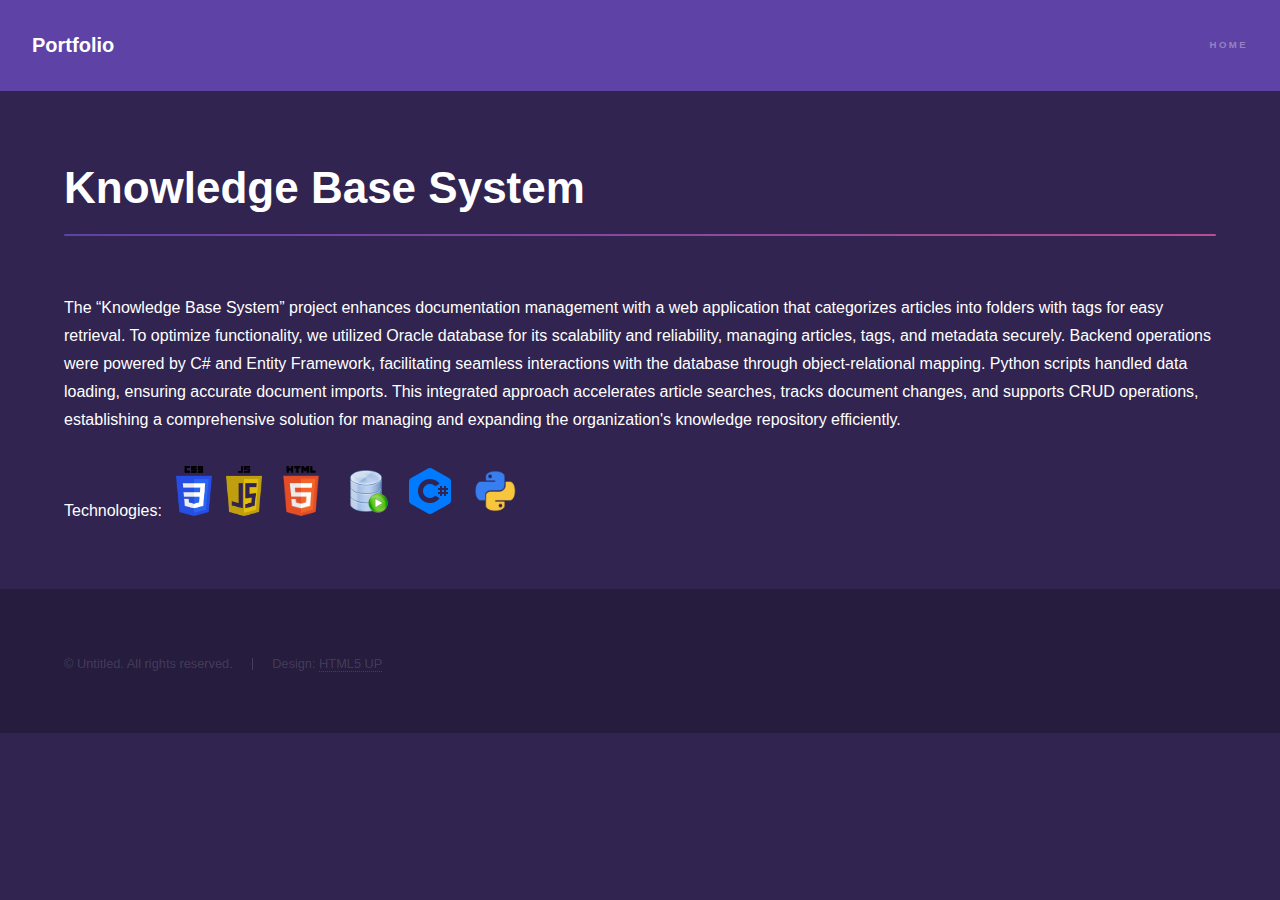
<file: Infonest.html>
<!DOCTYPE HTML>
<!--
	Hyperspace by HTML5 UP
	html5up.net | @ajlkn
	Free for personal and commercial use under the CCA 3.0 license (html5up.net/license)
-->
<html>
	<head>
		<title>Generic - Hyperspace by HTML5 UP</title>
		<meta charset="utf-8" />
		<meta name="viewport" content="width=device-width, initial-scale=1, user-scalable=no" />
		<link rel="stylesheet" href="assets/css/main.css" />
		<noscript><link rel="stylesheet" href="assets/css/noscript.css" /></noscript>
	</head>
	<body class="is-preload">

		<!-- Header -->
			<header id="header">
				<a href="index.html" class="title">Portfolio</a>
				<nav>
					<ul>
						<li><a href="index.html">Home</a></li>
					</ul>
				</nav>
			</header>

		<!-- Wrapper -->
			<div id="wrapper">

				<!-- Main -->
					<section id="main" class="wrapper">
						<div class="inner">
							<h1 class="major">Knowledge Base System</h1>
							<p>The “Knowledge Base System” project enhances documentation management with a web application that categorizes articles into folders with tags for easy retrieval. To optimize functionality, we utilized Oracle database for its scalability and reliability, managing articles, tags, and metadata securely. Backend operations were powered by C# and Entity Framework, facilitating seamless interactions with the database through object-relational mapping. Python scripts handled data loading, ensuring accurate document imports. This integrated approach accelerates article searches, tracks document changes, and supports CRUD operations, establishing a comprehensive solution for managing and expanding the organization's knowledge repository efficiently.</p>
							<p class="justified-text">Technologies: 
								<img src="images/CSS.png" alt="CSS Logo" class="tech-logo" />
								<img src="images/JS.png" alt="SQL Logo" class="tech-logo" />
								<img src="images/HTML.png" alt="SQL Logo" class="tech-logo" />
								<img src="images/SQL_Logo.png" alt="SQL Logo" class="tech-logo" />
								<img src="images/CSHARP.png" class="tech-logo" />
								<img src="images/Phyton.png" class="tech-logo" />
							</p>
						</div>
					</section>

			</div>

		<!-- Footer -->
			<footer id="footer" class="wrapper alt">
				<div class="inner">
					<ul class="menu">
						<li>&copy; Untitled. All rights reserved.</li><li>Design: <a href="http://html5up.net">HTML5 UP</a></li>
					</ul>
				</div>
			</footer>

		<!-- Scripts -->
			<script src="assets/js/jquery.min.js"></script>
			<script src="assets/js/jquery.scrollex.min.js"></script>
			<script src="assets/js/jquery.scrolly.min.js"></script>
			<script src="assets/js/browser.min.js"></script>
			<script src="assets/js/breakpoints.min.js"></script>
			<script src="assets/js/util.js"></script>
			<script src="assets/js/main.js"></script>

	</body>
</html>
</file>
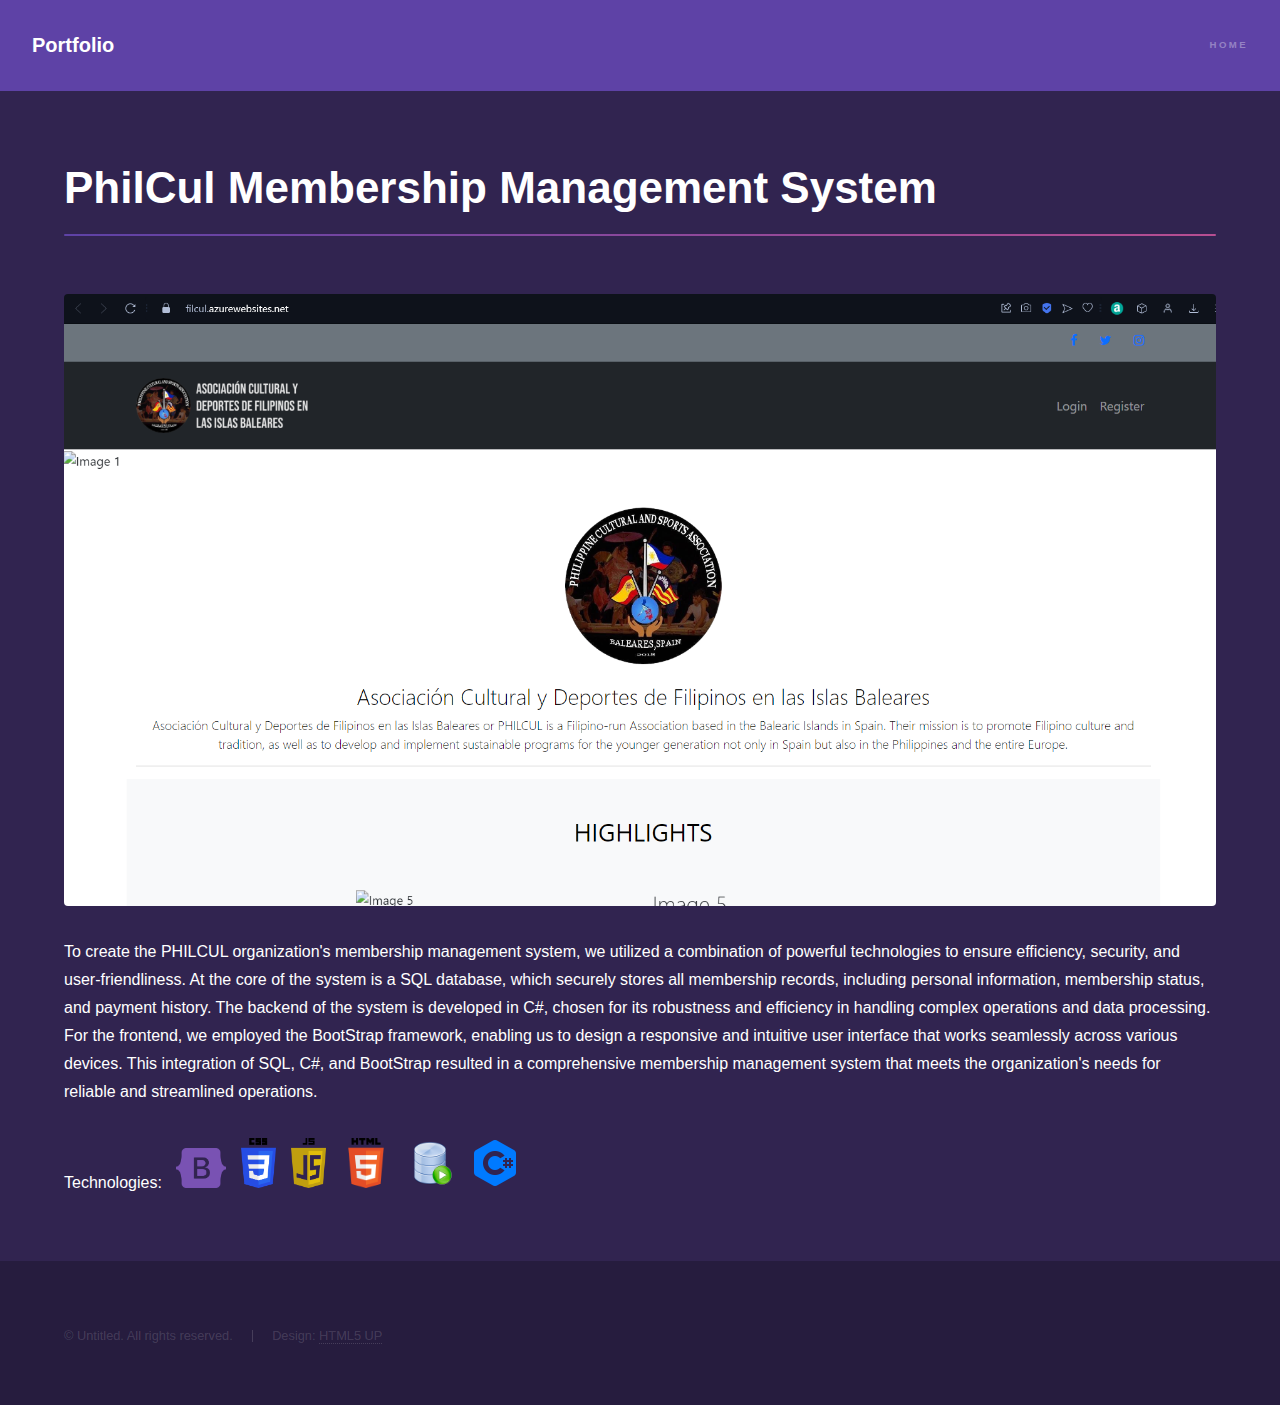
<file: PhilCul.html>
<!DOCTYPE HTML>
<!--
	Hyperspace by HTML5 UP
	html5up.net | @ajlkn
	Free for personal and commercial use under the CCA 3.0 license (html5up.net/license)
-->
<html>
	<head>
		<title>Generic - Hyperspace by HTML5 UP</title>
		<meta charset="utf-8" />
		<meta name="viewport" content="width=device-width, initial-scale=1, user-scalable=no" />
		<link rel="stylesheet" href="assets/css/main.css" />
		<noscript><link rel="stylesheet" href="assets/css/noscript.css" /></noscript>
	</head>
	<body class="is-preload">

		<!-- Header -->
			<header id="header">
				<a href="index.html" class="title">Portfolio</a>
				<nav>
					<ul>
						<li><a href="index.html">Home</a></li>
					</ul>
				</nav>
			</header>

		<!-- Wrapper -->
			<div id="wrapper">

				<!-- Main -->
					<section id="main" class="wrapper">
						<div class="inner">
							<h1 class="major">PhilCul Membership Management System</h1>
							<span class="image fit"><img src="images/pilcool.png" alt="" /></span>
							<p>To create the PHILCUL organization's membership management system, we utilized a combination of powerful technologies to ensure efficiency, security, and user-friendliness. At the core of the system is a SQL database, which securely stores all membership records, including personal information, membership status, and payment history. The backend of the system is developed in C#, chosen for its robustness and efficiency in handling complex operations and data processing. For the frontend, we employed the BootStrap framework, enabling us to design a responsive and intuitive user interface that works seamlessly across various devices. This integration of SQL, C#, and BootStrap resulted in a comprehensive membership management system that meets the organization's needs for reliable and streamlined operations.</p>
							<p class="justified-text">Technologies: 
								<img src="images/Bootstrap.png" alt="Bootstrap Logo" class="tech-logo" />
								<img src="images/CSS.png" alt="CSS Logo" class="tech-logo" />
								<img src="images/JS.png" alt="SQL Logo" class="tech-logo" />
								<img src="images/HTML.png" alt="SQL Logo" class="tech-logo" />
								<img src="images/SQL_Logo.png" alt="SQL Logo" class="tech-logo" />
								<img src="images/CSHARP.png" class="tech-logo" />
							</p>
						</div>
					</section>

			</div>

		<!-- Footer -->
			<footer id="footer" class="wrapper alt">
				<div class="inner">
					<ul class="menu">
						<li>&copy; Untitled. All rights reserved.</li><li>Design: <a href="http://html5up.net">HTML5 UP</a></li>
					</ul>
				</div>
			</footer>

		<!-- Scripts -->
			<script src="assets/js/jquery.min.js"></script>
			<script src="assets/js/jquery.scrollex.min.js"></script>
			<script src="assets/js/jquery.scrolly.min.js"></script>
			<script src="assets/js/browser.min.js"></script>
			<script src="assets/js/breakpoints.min.js"></script>
			<script src="assets/js/util.js"></script>
			<script src="assets/js/main.js"></script>

	</body>
</html>
</file>
<file: assets/css/noscript.css>
/*
	Hyperspace by HTML5 UP
	html5up.net | @ajlkn
	Free for personal and commercial use under the CCA 3.0 license (html5up.net/license)
*/

/* Spotlights */

	.spotlights > section > .image:before {
		opacity: 0 !important;
	}

	.spotlights > section > .content > .inner {
		-moz-transform: none !important;
		-webkit-transform: none !important;
		-ms-transform: none !important;
		transform: none !important;
		opacity: 1 !important;
	}

/* Wrapper */

	.wrapper > .inner {
		opacity: 1 !important;
		-moz-transform: none !important;
		-webkit-transform: none !important;
		-ms-transform: none !important;
		transform: none !important;
	}

/* Sidebar */

	#sidebar > .inner {
		opacity: 1 !important;
	}

	#sidebar nav > ul > li {
		-moz-transform: none !important;
		-webkit-transform: none !important;
		-ms-transform: none !important;
		transform: none !important;
		opacity: 1 !important;
	}
</file>
<file: assets/css/main.css>
@import url(fontawesome-all.min.css);

/*
	Hyperspace by HTML5 UP
	html5up.net | @ajlkn
	Free for personal and commercial use under the CCA 3.0 license (html5up.net/license)
*/

html, body, div, span, applet, object,
iframe, h1, h2, h3, h4, h5, h6, p, blockquote,
pre, a, abbr, acronym, address, big, cite,
code, del, dfn, em, img, ins, kbd, q, s, samp,
small, strike, strong, sub, sup, tt, var, b,
u, i, center, dl, dt, dd, ol, ul, li, fieldset,
form, label, legend, table, caption, tbody,
tfoot, thead, tr, th, td, article, aside,
canvas, details, embed, figure, figcaption,
footer, header, hgroup, menu, nav, output, ruby,
section, summary, time, mark, audio, video {
	margin: 0;
	padding: 0;
	border: 0;
	font-size: 100%;
	font: inherit;
	vertical-align: baseline;}

article, aside, details, figcaption, figure,
footer, header, hgroup, menu, nav, section {
	display: block;}

body {
	line-height: 1;
}

.technologies {
	margin-top: 20px;
}

.row {
	display: flex;
	flex-wrap: wrap;
	gap: 1px;
}


.column {
	flex: 1;
	text-align: center;
}

.column img {
	width: 100px; /* Adjust image size as needed */
	height: 100px;
	margin-bottom: 10px;
}

.column h4 {
	margin-bottom: 5px;
}

.frontend, .backend {
	margin-bottom: 10px;
}

.tech-logo {
	max-width: 50px;
	max-height: 50px;
	margin-left: 10px; /* Adjust spacing between logos */
}

.justified-text {
	text-align: justify;
}

.large-box {
	background: rgba(255, 255, 255, 0.1);
	padding: 2em;
	border-radius: 8px;
	box-shadow: 0 0 10px rgba(0, 0, 0, 0.1);
}
.button-container {
    display: flex;
    justify-content: center;
    margin-top: 30px; /* Adjust this value as needed */
}

.practicums-files {
    /* Add your button styling here */
    background-color: #007bff; /* Example background color */
    color: #fff; /* Example text color */
    padding: 10px 20px; /* Adjust padding as needed */
    text-decoration: none;
    border-radius: 5px; /* Adjust border radius as needed */
}

.practicums-files:hover {
    background-color: #0056b3; /* Darker color on hover */
}

.header {
    text-align: center;  /* Center align the header */
    margin-bottom: 30px;  /* Space below the header */
}

.header h2 {
    font-size: 1.8em;  /* Adjust the font size */
    color:white;  /* Color for the header */
    text-transform: uppercase;
    padding-bottom: 10px;
    font-weight: bold;
    letter-spacing: 1px;
}

ol, ul {
	list-style: none;
}

blockquote, q {
	quotes: none;
}

	blockquote:before, blockquote:after, q:before, q:after {
		content: '';
		content: none;
	}

table {
	border-collapse: collapse;
	border-spacing: 0;
}

body {
	-webkit-text-size-adjust: none;
}

mark {
	background-color: transparent;
	color: inherit;
}

input::-moz-focus-inner {
	border: 0;
	padding: 0;
}

input, select, textarea {
	-moz-appearance: none;
	-webkit-appearance: none;
	-ms-appearance: none;
	appearance: none;
}

/* Basic */

	@-ms-viewport {
		width: device-width;
	}

	body {
		-ms-overflow-style: scrollbar;
	}

	@media screen and (max-width: 480px) {

		html, body {
			min-width: 320px;
		}

	}

	html {
		box-sizing: border-box;
	}

	*, *:before, *:after {
		box-sizing: inherit;
	}

	body {
		background: #312450;
	}

		body.is-preload *, body.is-preload *:before, body.is-preload *:after {
			-moz-animation: none !important;
			-webkit-animation: none !important;
			-ms-animation: none !important;
			animation: none !important;
			-moz-transition: none !important;
			-webkit-transition: none !important;
			-ms-transition: none !important;
			transition: none !important;
		}

/* Type */

	body, input, select, textarea {
		color: rgba(255, 255, 255, 0.55);
		font-family: Arial, Helvetica, sans-serif;
		font-size: 16.5pt;
		font-weight: normal;
		line-height: 1.75;
	}

		@media screen and (max-width: 1680px) {

			body, input, select, textarea {
				font-size: 13pt;
			}

		}

		@media screen and (max-width: 1280px) {

			body, input, select, textarea {
				font-size: 12pt;
			}

		}

		@media screen and (max-width: 360px) {

			body, input, select, textarea {
				font-size: 11pt;
			}

		}

	a {
		-moz-transition: color 0.2s ease, border-bottom-color 0.2s ease;
		-webkit-transition: color 0.2s ease, border-bottom-color 0.2s ease;
		-ms-transition: color 0.2s ease, border-bottom-color 0.2s ease;
		transition: color 0.2s ease, border-bottom-color 0.2s ease;
		border-bottom: dotted 1px rgba(255, 255, 255, 0.35);
		color: inherit;
		text-decoration: none;
	}

		a:hover {
			border-bottom-color: transparent;
			color: #ffffff;
		}

	strong, b {
		color: #ffffff;
		font-weight: bold;
	}

	em, i {
		font-style: italic;
	}

	p {
		margin: 0 0 2em 0;
		color: #ffffff;
	}

	h1, h2, h3, h4, h5, h6 {
		color: #ffffff;
		font-weight: bold;
		line-height: 1.5;
		margin: 0 0 0.5em 0;
	}

		h1 a, h2 a, h3 a, h4 a, h5 a, h6 a {
			color: inherit;
			text-decoration: none;
		}

	h1 {
		font-size: 2.75em;
	}

		h1.major {
			margin: 0 0 1.3em 0;
			position: relative;
			padding-bottom: 0.35em;
		}

			h1.major:after {
				background-image: -moz-linear-gradient(to right, #5e42a6, #b74e91);
				background-image: -webkit-linear-gradient(to right, #5e42a6, #b74e91);
				background-image: -ms-linear-gradient(to right, #5e42a6, #b74e91);
				background-image: linear-gradient(to right, #5e42a6, #b74e91);
				-moz-transition: max-width 0.2s ease;
				-webkit-transition: max-width 0.2s ease;
				-ms-transition: max-width 0.2s ease;
				transition: max-width 0.2s ease;
				border-radius: 0.2em;
				bottom: 0;
				content: '';
				height: 0.05em;
				position: absolute;
				right: 0;
				width: 100%;
			}

	h2 {
		font-size: 1.75em;
	}

	h3 {
		font-size: 1.1em;
	}

	h4 {
		font-size: 1em;
	}

	h5 {
		font-size: 0.8em;
	}

	h6 {
		font-size: 0.6em;
	}

	@media screen and (max-width: 736px) {

		h1 {
			font-size: 2em;
		}

		h2 {
			font-size: 1.25em;
		}

		h3 {
			font-size: 1em;
		}

		h4 {
			font-size: 0.8em;
		}

		h5 {
			font-size: 0.6em;
		}

		h6 {
			font-size: 0.6em;
		}

	}

	sub {
		font-size: 0.8em;
		position: relative;
		top: 0.5em;
	}

	sup {
		font-size: 0.8em;
		position: relative;
		top: -0.5em;
	}

	blockquote {
		border-left: solid 4px rgba(255, 255, 255, 0.15);
		font-style: italic;
		margin: 0 0 2em 0;
		padding: 0.5em 0 0.5em 2em;
	}

	code {
		background: rgba(255, 255, 255, 0.05);
		border-radius: 0.25em;
		border: solid 1px rgba(255, 255, 255, 0.15);
		font-family: "Courier New", monospace;
		font-size: 0.9em;
		margin: 0 0.25em;
		padding: 0.25em 0.65em;
	}

	pre {
		-webkit-overflow-scrolling: touch;
		font-family: "Courier New", monospace;
		font-size: 0.9em;
		margin: 0 0 2em 0;
	}

		pre code {
			display: block;
			line-height: 1.75em;
			padding: 1em 1.5em;
			overflow-x: auto;
		}

	hr {
		border: 0;
		border-bottom: solid 1px rgba(255, 255, 255, 0.15);
		margin: 2em 0;
	}

		hr.major {
			margin: 3em 0;
		}

	.align-left {
		text-align: left;
	}

	.align-center {
		text-align: center;
	}

	.align-right {
		text-align: right;
	}

/* Row */

	.row {
		display: flex;
		flex-wrap: wrap;
		box-sizing: border-box;
		align-items: stretch;
	}

		.row > * {
			box-sizing: border-box;
		}

		.row.gtr-uniform > * > :last-child {
			margin-bottom: 0;
		}

		.row.aln-left {
			justify-content: flex-start;
		}

		.row.aln-center {
			justify-content: center;
		}

		.row.aln-right {
			justify-content: flex-end;
		}

		.row.aln-top {
			align-items: flex-start;
		}

		.row.aln-middle {
			align-items: center;
		}

		.row.aln-bottom {
			align-items: flex-end;
		}

		.row > .imp {
			order: -1;
		}

		.row > .col-1 {
			width: 8.33333%;
		}

		.row > .off-1 {
			margin-left: 8.33333%;
		}

		.row > .col-2 {
			width: 16.66667%;
		}

		.row > .off-2 {
			margin-left: 16.66667%;
		}

		.row > .col-3 {
			width: 25%;
		}

		.row > .off-3 {
			margin-left: 25%;
		}

		.row > .col-4 {
			width: 33.33333%;
		}

		.row > .off-4 {
			margin-left: 33.33333%;
		}

		.row > .col-5 {
			width: 41.66667%;
		}

		.row > .off-5 {
			margin-left: 41.66667%;
		}

		.row > .col-6 {
			width: 50%;
		}

		.row > .off-6 {
			margin-left: 50%;
		}

		.row > .col-7 {
			width: 58.33333%;
		}

		.row > .off-7 {
			margin-left: 58.33333%;
		}

		.row > .col-8 {
			width: 66.66667%;
		}

		.row > .off-8 {
			margin-left: 66.66667%;
		}

		.row > .col-9 {
			width: 75%;
		}

		.row > .off-9 {
			margin-left: 75%;
		}

		.row > .col-10 {
			width: 83.33333%;
		}

		.row > .off-10 {
			margin-left: 83.33333%;
		}

		.row > .col-11 {
			width: 91.66667%;
		}

		.row > .off-11 {
			margin-left: 91.66667%;
		}

		.row > .col-12 {
			width: 100%;
		}

		.row > .off-12 {
			margin-left: 100%;
		}

		.row.gtr-0 {
			margin-top: 0;
			margin-left: 0em;
		}

			.row.gtr-0 > * {
				padding: 0 0 0 0em;
			}

			.row.gtr-0.gtr-uniform {
				margin-top: 0em;
			}

				.row.gtr-0.gtr-uniform > * {
					padding-top: 0em;
				}

		.row.gtr-25 {
			margin-top: 0;
			margin-left: -0.375em;
		}

			.row.gtr-25 > * {
				padding: 0 0 0 0.375em;
			}

			.row.gtr-25.gtr-uniform {
				margin-top: -0.375em;
			}

				.row.gtr-25.gtr-uniform > * {
					padding-top: 0.375em;
				}

		.row.gtr-50 {
			margin-top: 0;
			margin-left: -0.75em;
		}

			.row.gtr-50 > * {
				padding: 0 0 0 0.75em;
			}

			.row.gtr-50.gtr-uniform {
				margin-top: -0.75em;
			}

				.row.gtr-50.gtr-uniform > * {
					padding-top: 0.75em;
				}

		.row {
			margin-top: 0;
			margin-left: -1.5em;
		}

			.row > * {
				padding: 0 0 0 1.5em;
			}

			.row.gtr-uniform {
				margin-top: -1.5em;
			}

				.row.gtr-uniform > * {
					padding-top: 1.5em;
				}

		.row.gtr-150 {
			margin-top: 0;
			margin-left: -2.25em;
		}

			.row.gtr-150 > * {
				padding: 0 0 0 2.25em;
			}

			.row.gtr-150.gtr-uniform {
				margin-top: -2.25em;
			}

				.row.gtr-150.gtr-uniform > * {
					padding-top: 2.25em;
				}

		.row.gtr-200 {
			margin-top: 0;
			margin-left: -3em;
		}

			.row.gtr-200 > * {
				padding: 0 0 0 3em;
			}

			.row.gtr-200.gtr-uniform {
				margin-top: -3em;
			}

				.row.gtr-200.gtr-uniform > * {
					padding-top: 3em;
				}

		@media screen and (max-width: 1680px) {

			.row {
				display: flex;
				flex-wrap: wrap;
				box-sizing: border-box;
				align-items: stretch;
			}

				.row > * {
					box-sizing: border-box;
				}

				.row.gtr-uniform > * > :last-child {
					margin-bottom: 0;
				}

				.row.aln-left {
					justify-content: flex-start;
				}

				.row.aln-center {
					justify-content: center;
				}

				.row.aln-right {
					justify-content: flex-end;
				}

				.row.aln-top {
					align-items: flex-start;
				}

				.row.aln-middle {
					align-items: center;
				}

				.row.aln-bottom {
					align-items: flex-end;
				}

				.row > .imp-xlarge {
					order: -1;
				}

				.row > .col-1-xlarge {
					width: 8.33333%;
				}

				.row > .off-1-xlarge {
					margin-left: 8.33333%;
				}

				.row > .col-2-xlarge {
					width: 16.66667%;
				}

				.row > .off-2-xlarge {
					margin-left: 16.66667%;
				}

				.row > .col-3-xlarge {
					width: 25%;
				}

				.row > .off-3-xlarge {
					margin-left: 25%;
				}

				.row > .col-4-xlarge {
					width: 33.33333%;
				}

				.row > .off-4-xlarge {
					margin-left: 33.33333%;
				}

				.row > .col-5-xlarge {
					width: 41.66667%;
				}

				.row > .off-5-xlarge {
					margin-left: 41.66667%;
				}

				.row > .col-6-xlarge {
					width: 50%;
				}

				.row > .off-6-xlarge {
					margin-left: 50%;
				}

				.row > .col-7-xlarge {
					width: 58.33333%;
				}

				.row > .off-7-xlarge {
					margin-left: 58.33333%;
				}

				.row > .col-8-xlarge {
					width: 66.66667%;
				}

				.row > .off-8-xlarge {
					margin-left: 66.66667%;
				}

				.row > .col-9-xlarge {
					width: 75%;
				}

				.row > .off-9-xlarge {
					margin-left: 75%;
				}

				.row > .col-10-xlarge {
					width: 83.33333%;
				}

				.row > .off-10-xlarge {
					margin-left: 83.33333%;
				}

				.row > .col-11-xlarge {
					width: 91.66667%;
				}

				.row > .off-11-xlarge {
					margin-left: 91.66667%;
				}

				.row > .col-12-xlarge {
					width: 100%;
				}

				.row > .off-12-xlarge {
					margin-left: 100%;
				}

				.row.gtr-0 {
					margin-top: 0;
					margin-left: 0em;
				}

					.row.gtr-0 > * {
						padding: 0 0 0 0em;
					}

					.row.gtr-0.gtr-uniform {
						margin-top: 0em;
					}

						.row.gtr-0.gtr-uniform > * {
							padding-top: 0em;
						}

				.row.gtr-25 {
					margin-top: 0;
					margin-left: -0.375em;
				}

					.row.gtr-25 > * {
						padding: 0 0 0 0.375em;
					}

					.row.gtr-25.gtr-uniform {
						margin-top: -0.375em;
					}

						.row.gtr-25.gtr-uniform > * {
							padding-top: 0.375em;
						}

				.row.gtr-50 {
					margin-top: 0;
					margin-left: -0.75em;
				}

					.row.gtr-50 > * {
						padding: 0 0 0 0.75em;
					}

					.row.gtr-50.gtr-uniform {
						margin-top: -0.75em;
					}

						.row.gtr-50.gtr-uniform > * {
							padding-top: 0.75em;
						}

				.row {
					margin-top: 0;
					margin-left: -1.5em;
				}

					.row > * {
						padding: 0 0 0 1.5em;
					}

					.row.gtr-uniform {
						margin-top: -1.5em;
					}

						.row.gtr-uniform > * {
							padding-top: 1.5em;
						}

				.row.gtr-150 {
					margin-top: 0;
					margin-left: -2.25em;
				}

					.row.gtr-150 > * {
						padding: 0 0 0 2.25em;
					}

					.row.gtr-150.gtr-uniform {
						margin-top: -2.25em;
					}

						.row.gtr-150.gtr-uniform > * {
							padding-top: 2.25em;
						}

				.row.gtr-200 {
					margin-top: 0;
					margin-left: -3em;
				}

					.row.gtr-200 > * {
						padding: 0 0 0 3em;
					}

					.row.gtr-200.gtr-uniform {
						margin-top: -3em;
					}

						.row.gtr-200.gtr-uniform > * {
							padding-top: 3em;
						}

		}

		@media screen and (max-width: 1280px) {

			.row {
				display: flex;
				flex-wrap: wrap;
				box-sizing: border-box;
				align-items: stretch;
			}

				.row > * {
					box-sizing: border-box;
				}

				.row.gtr-uniform > * > :last-child {
					margin-bottom: 0;
				}

				.row.aln-left {
					justify-content: flex-start;
				}

				.row.aln-center {
					justify-content: center;
				}

				.row.aln-right {
					justify-content: flex-end;
				}

				.row.aln-top {
					align-items: flex-start;
				}

				.row.aln-middle {
					align-items: center;
				}

				.row.aln-bottom {
					align-items: flex-end;
				}

				.row > .imp-large {
					order: -1;
				}

				.row > .col-1-large {
					width: 8.33333%;
				}

				.row > .off-1-large {
					margin-left: 8.33333%;
				}

				.row > .col-2-large {
					width: 16.66667%;
				}

				.row > .off-2-large {
					margin-left: 16.66667%;
				}

				.row > .col-3-large {
					width: 25%;
				}

				.row > .off-3-large {
					margin-left: 25%;
				}

				.row > .col-4-large {
					width: 33.33333%;
				}

				.row > .off-4-large {
					margin-left: 33.33333%;
				}

				.row > .col-5-large {
					width: 41.66667%;
				}

				.row > .off-5-large {
					margin-left: 41.66667%;
				}

				.row > .col-6-large {
					width: 50%;
				}

				.row > .off-6-large {
					margin-left: 50%;
				}

				.row > .col-7-large {
					width: 58.33333%;
				}

				.row > .off-7-large {
					margin-left: 58.33333%;
				}

				.row > .col-8-large {
					width: 66.66667%;
				}

				.row > .off-8-large {
					margin-left: 66.66667%;
				}

				.row > .col-9-large {
					width: 75%;
				}

				.row > .off-9-large {
					margin-left: 75%;
				}

				.row > .col-10-large {
					width: 83.33333%;
				}

				.row > .off-10-large {
					margin-left: 83.33333%;
				}

				.row > .col-11-large {
					width: 91.66667%;
				}

				.row > .off-11-large {
					margin-left: 91.66667%;
				}

				.row > .col-12-large {
					width: 100%;
				}

				.row > .off-12-large {
					margin-left: 100%;
				}

				.row.gtr-0 {
					margin-top: 0;
					margin-left: 0em;
				}

					.row.gtr-0 > * {
						padding: 0 0 0 0em;
					}

					.row.gtr-0.gtr-uniform {
						margin-top: 0em;
					}

						.row.gtr-0.gtr-uniform > * {
							padding-top: 0em;
						}

				.row.gtr-25 {
					margin-top: 0;
					margin-left: -0.375em;
				}

					.row.gtr-25 > * {
						padding: 0 0 0 0.375em;
					}

					.row.gtr-25.gtr-uniform {
						margin-top: -0.375em;
					}

						.row.gtr-25.gtr-uniform > * {
							padding-top: 0.375em;
						}

				.row.gtr-50 {
					margin-top: 0;
					margin-left: -0.75em;
				}

					.row.gtr-50 > * {
						padding: 0 0 0 0.75em;
					}

					.row.gtr-50.gtr-uniform {
						margin-top: -0.75em;
					}

						.row.gtr-50.gtr-uniform > * {
							padding-top: 0.75em;
						}

				.row {
					margin-top: 0;
					margin-left: -1.5em;
				}

					.row > * {
						padding: 0 0 0 1.5em;
					}

					.row.gtr-uniform {
						margin-top: -1.5em;
					}

						.row.gtr-uniform > * {
							padding-top: 1.5em;
						}

				.row.gtr-150 {
					margin-top: 0;
					margin-left: -2.25em;
				}

					.row.gtr-150 > * {
						padding: 0 0 0 2.25em;
					}

					.row.gtr-150.gtr-uniform {
						margin-top: -2.25em;
					}

						.row.gtr-150.gtr-uniform > * {
							padding-top: 2.25em;
						}

				.row.gtr-200 {
					margin-top: 0;
					margin-left: -3em;
				}

					.row.gtr-200 > * {
						padding: 0 0 0 3em;
					}

					.row.gtr-200.gtr-uniform {
						margin-top: -3em;
					}

						.row.gtr-200.gtr-uniform > * {
							padding-top: 3em;
						}

		}

		@media screen and (max-width: 980px) {

			.row {
				display: flex;
				flex-wrap: wrap;
				box-sizing: border-box;
				align-items: stretch;
			}

				.row > * {
					box-sizing: border-box;
				}

				.row.gtr-uniform > * > :last-child {
					margin-bottom: 0;
				}

				.row.aln-left {
					justify-content: flex-start;
				}

				.row.aln-center {
					justify-content: center;
				}

				.row.aln-right {
					justify-content: flex-end;
				}

				.row.aln-top {
					align-items: flex-start;
				}

				.row.aln-middle {
					align-items: center;
				}

				.row.aln-bottom {
					align-items: flex-end;
				}

				.row > .imp-medium {
					order: -1;
				}

				.row > .col-1-medium {
					width: 8.33333%;
				}

				.row > .off-1-medium {
					margin-left: 8.33333%;
				}

				.row > .col-2-medium {
					width: 16.66667%;
				}

				.row > .off-2-medium {
					margin-left: 16.66667%;
				}

				.row > .col-3-medium {
					width: 25%;
				}

				.row > .off-3-medium {
					margin-left: 25%;
				}

				.row > .col-4-medium {
					width: 33.33333%;
				}

				.row > .off-4-medium {
					margin-left: 33.33333%;
				}

				.row > .col-5-medium {
					width: 41.66667%;
				}

				.row > .off-5-medium {
					margin-left: 41.66667%;
				}

				.row > .col-6-medium {
					width: 50%;
				}

				.row > .off-6-medium {
					margin-left: 50%;
				}

				.row > .col-7-medium {
					width: 58.33333%;
				}

				.row > .off-7-medium {
					margin-left: 58.33333%;
				}

				.row > .col-8-medium {
					width: 66.66667%;
				}

				.row > .off-8-medium {
					margin-left: 66.66667%;
				}

				.row > .col-9-medium {
					width: 75%;
				}

				.row > .off-9-medium {
					margin-left: 75%;
				}

				.row > .col-10-medium {
					width: 83.33333%;
				}

				.row > .off-10-medium {
					margin-left: 83.33333%;
				}

				.row > .col-11-medium {
					width: 91.66667%;
				}

				.row > .off-11-medium {
					margin-left: 91.66667%;
				}

				.row > .col-12-medium {
					width: 100%;
				}

				.row > .off-12-medium {
					margin-left: 100%;
				}

				.row.gtr-0 {
					margin-top: 0;
					margin-left: 0em;
				}

					.row.gtr-0 > * {
						padding: 0 0 0 0em;
					}

					.row.gtr-0.gtr-uniform {
						margin-top: 0em;
					}

						.row.gtr-0.gtr-uniform > * {
							padding-top: 0em;
						}

				.row.gtr-25 {
					margin-top: 0;
					margin-left: -0.375em;
				}

					.row.gtr-25 > * {
						padding: 0 0 0 0.375em;
					}

					.row.gtr-25.gtr-uniform {
						margin-top: -0.375em;
					}

						.row.gtr-25.gtr-uniform > * {
							padding-top: 0.375em;
						}

				.row.gtr-50 {
					margin-top: 0;
					margin-left: -0.75em;
				}

					.row.gtr-50 > * {
						padding: 0 0 0 0.75em;
					}

					.row.gtr-50.gtr-uniform {
						margin-top: -0.75em;
					}

						.row.gtr-50.gtr-uniform > * {
							padding-top: 0.75em;
						}

				.row {
					margin-top: 0;
					margin-left: -1.5em;
				}

					.row > * {
						padding: 0 0 0 1.5em;
					}

					.row.gtr-uniform {
						margin-top: -1.5em;
					}

						.row.gtr-uniform > * {
							padding-top: 1.5em;
						}

				.row.gtr-150 {
					margin-top: 0;
					margin-left: -2.25em;
				}

					.row.gtr-150 > * {
						padding: 0 0 0 2.25em;
					}

					.row.gtr-150.gtr-uniform {
						margin-top: -2.25em;
					}

						.row.gtr-150.gtr-uniform > * {
							padding-top: 2.25em;
						}

				.row.gtr-200 {
					margin-top: 0;
					margin-left: -3em;
				}

					.row.gtr-200 > * {
						padding: 0 0 0 3em;
					}

					.row.gtr-200.gtr-uniform {
						margin-top: -3em;
					}

						.row.gtr-200.gtr-uniform > * {
							padding-top: 3em;
						}

		}

		@media screen and (max-width: 736px) {

			.row {
				display: flex;
				flex-wrap: wrap;
				box-sizing: border-box;
				align-items: stretch;
			}

				.row > * {
					box-sizing: border-box;
				}

				.row.gtr-uniform > * > :last-child {
					margin-bottom: 0;
				}

				.row.aln-left {
					justify-content: flex-start;
				}

				.row.aln-center {
					justify-content: center;
				}

				.row.aln-right {
					justify-content: flex-end;
				}

				.row.aln-top {
					align-items: flex-start;
				}

				.row.aln-middle {
					align-items: center;
				}

				.row.aln-bottom {
					align-items: flex-end;
				}

				.row > .imp-small {
					order: -1;
				}

				.row > .col-1-small {
					width: 8.33333%;
				}

				.row > .off-1-small {
					margin-left: 8.33333%;
				}

				.row > .col-2-small {
					width: 16.66667%;
				}

				.row > .off-2-small {
					margin-left: 16.66667%;
				}

				.row > .col-3-small {
					width: 25%;
				}

				.row > .off-3-small {
					margin-left: 25%;
				}

				.row > .col-4-small {
					width: 33.33333%;
				}

				.row > .off-4-small {
					margin-left: 33.33333%;
				}

				.row > .col-5-small {
					width: 41.66667%;
				}

				.row > .off-5-small {
					margin-left: 41.66667%;
				}

				.row > .col-6-small {
					width: 50%;
				}

				.row > .off-6-small {
					margin-left: 50%;
				}

				.row > .col-7-small {
					width: 58.33333%;
				}

				.row > .off-7-small {
					margin-left: 58.33333%;
				}

				.row > .col-8-small {
					width: 66.66667%;
				}

				.row > .off-8-small {
					margin-left: 66.66667%;
				}

				.row > .col-9-small {
					width: 75%;
				}

				.row > .off-9-small {
					margin-left: 75%;
				}

				.row > .col-10-small {
					width: 83.33333%;
				}

				.row > .off-10-small {
					margin-left: 83.33333%;
				}

				.row > .col-11-small {
					width: 91.66667%;
				}

				.row > .off-11-small {
					margin-left: 91.66667%;
				}

				.row > .col-12-small {
					width: 100%;
				}

				.row > .off-12-small {
					margin-left: 100%;
				}

				.row.gtr-0 {
					margin-top: 0;
					margin-left: 0em;
				}

					.row.gtr-0 > * {
						padding: 0 0 0 0em;
					}

					.row.gtr-0.gtr-uniform {
						margin-top: 0em;
					}

						.row.gtr-0.gtr-uniform > * {
							padding-top: 0em;
						}

				.row.gtr-25 {
					margin-top: 0;
					margin-left: -0.375em;
				}

					.row.gtr-25 > * {
						padding: 0 0 0 0.375em;
					}

					.row.gtr-25.gtr-uniform {
						margin-top: -0.375em;
					}

						.row.gtr-25.gtr-uniform > * {
							padding-top: 0.375em;
						}

				.row.gtr-50 {
					margin-top: 0;
					margin-left: -0.75em;
				}

					.row.gtr-50 > * {
						padding: 0 0 0 0.75em;
					}

					.row.gtr-50.gtr-uniform {
						margin-top: -0.75em;
					}

						.row.gtr-50.gtr-uniform > * {
							padding-top: 0.75em;
						}

				.row {
					margin-top: 0;
					margin-left: -1.5em;
				}

					.row > * {
						padding: 0 0 0 1.5em;
					}

					.row.gtr-uniform {
						margin-top: -1.5em;
					}

						.row.gtr-uniform > * {
							padding-top: 1.5em;
						}

				.row.gtr-150 {
					margin-top: 0;
					margin-left: -2.25em;
				}

					.row.gtr-150 > * {
						padding: 0 0 0 2.25em;
					}

					.row.gtr-150.gtr-uniform {
						margin-top: -2.25em;
					}

						.row.gtr-150.gtr-uniform > * {
							padding-top: 2.25em;
						}

				.row.gtr-200 {
					margin-top: 0;
					margin-left: -3em;
				}

					.row.gtr-200 > * {
						padding: 0 0 0 3em;
					}

					.row.gtr-200.gtr-uniform {
						margin-top: -3em;
					}

						.row.gtr-200.gtr-uniform > * {
							padding-top: 3em;
						}

		}

		@media screen and (max-width: 480px) {

			.row {
				display: flex;
				flex-wrap: wrap;
				box-sizing: border-box;
				align-items: stretch;
			}

				.row > * {
					box-sizing: border-box;
				}

				.row.gtr-uniform > * > :last-child {
					margin-bottom: 0;
				}

				.row.aln-left {
					justify-content: flex-start;
				}

				.row.aln-center {
					justify-content: center;
				}

				.row.aln-right {
					justify-content: flex-end;
				}

				.row.aln-top {
					align-items: flex-start;
				}

				.row.aln-middle {
					align-items: center;
				}

				.row.aln-bottom {
					align-items: flex-end;
				}

				.row > .imp-xsmall {
					order: -1;
				}

				.row > .col-1-xsmall {
					width: 8.33333%;
				}

				.row > .off-1-xsmall {
					margin-left: 8.33333%;
				}

				.row > .col-2-xsmall {
					width: 16.66667%;
				}

				.row > .off-2-xsmall {
					margin-left: 16.66667%;
				}

				.row > .col-3-xsmall {
					width: 25%;
				}

				.row > .off-3-xsmall {
					margin-left: 25%;
				}

				.row > .col-4-xsmall {
					width: 33.33333%;
				}

				.row > .off-4-xsmall {
					margin-left: 33.33333%;
				}

				.row > .col-5-xsmall {
					width: 41.66667%;
				}

				.row > .off-5-xsmall {
					margin-left: 41.66667%;
				}

				.row > .col-6-xsmall {
					width: 50%;
				}

				.row > .off-6-xsmall {
					margin-left: 50%;
				}

				.row > .col-7-xsmall {
					width: 58.33333%;
				}

				.row > .off-7-xsmall {
					margin-left: 58.33333%;
				}

				.row > .col-8-xsmall {
					width: 66.66667%;
				}

				.row > .off-8-xsmall {
					margin-left: 66.66667%;
				}

				.row > .col-9-xsmall {
					width: 75%;
				}

				.row > .off-9-xsmall {
					margin-left: 75%;
				}

				.row > .col-10-xsmall {
					width: 83.33333%;
				}

				.row > .off-10-xsmall {
					margin-left: 83.33333%;
				}

				.row > .col-11-xsmall {
					width: 91.66667%;
				}

				.row > .off-11-xsmall {
					margin-left: 91.66667%;
				}

				.row > .col-12-xsmall {
					width: 100%;
				}

				.row > .off-12-xsmall {
					margin-left: 100%;
				}

				.row.gtr-0 {
					margin-top: 0;
					margin-left: 0em;
				}

					.row.gtr-0 > * {
						padding: 0 0 0 0em;
					}

					.row.gtr-0.gtr-uniform {
						margin-top: 0em;
					}

						.row.gtr-0.gtr-uniform > * {
							padding-top: 0em;
						}

				.row.gtr-25 {
					margin-top: 0;
					margin-left: -0.375em;
				}

					.row.gtr-25 > * {
						padding: 0 0 0 0.375em;
					}

					.row.gtr-25.gtr-uniform {
						margin-top: -0.375em;
					}

						.row.gtr-25.gtr-uniform > * {
							padding-top: 0.375em;
						}

				.row.gtr-50 {
					margin-top: 0;
					margin-left: -0.75em;
				}

					.row.gtr-50 > * {
						padding: 0 0 0 0.75em;
					}

					.row.gtr-50.gtr-uniform {
						margin-top: -0.75em;
					}

						.row.gtr-50.gtr-uniform > * {
							padding-top: 0.75em;
						}

				.row {
					margin-top: 0;
					margin-left: -1.5em;
				}

					.row > * {
						padding: 0 0 0 1.5em;
					}

					.row.gtr-uniform {
						margin-top: -1.5em;
					}

						.row.gtr-uniform > * {
							padding-top: 1.5em;
						}

				.row.gtr-150 {
					margin-top: 0;
					margin-left: -2.25em;
				}

					.row.gtr-150 > * {
						padding: 0 0 0 2.25em;
					}

					.row.gtr-150.gtr-uniform {
						margin-top: -2.25em;
					}

						.row.gtr-150.gtr-uniform > * {
							padding-top: 2.25em;
						}

				.row.gtr-200 {
					margin-top: 0;
					margin-left: -3em;
				}

					.row.gtr-200 > * {
						padding: 0 0 0 3em;
					}

					.row.gtr-200.gtr-uniform {
						margin-top: -3em;
					}

						.row.gtr-200.gtr-uniform > * {
							padding-top: 3em;
						}

		}

/* Box */

	.box {
		border-radius: 0.25em;
		border: solid 1px rgba(255, 255, 255, 0.15);
		margin-bottom: 2em;
		padding: 1.5em;
	}

		.box > :last-child,
		.box > :last-child > :last-child,
		.box > :last-child > :last-child > :last-child {
			margin-bottom: 0;
		}

		.box.alt {
			border: 0;
			border-radius: 0;
			padding: 0;
		}

/* Button */

	input[type="submit"],
	input[type="reset"],
	input[type="button"],
	button,
	.button {
		-moz-appearance: none;
		-webkit-appearance: none;
		-ms-appearance: none;
		appearance: none;
		-moz-transition: border-color 0.2s ease;
		-webkit-transition: border-color 0.2s ease;
		-ms-transition: border-color 0.2s ease;
		transition: border-color 0.2s ease;
		background-color: transparent;
		border: solid 1px !important;
		border-color: rgba(255, 255, 255, 0.15) !important;
		border-radius: 3em;
		color: #ffffff !important;
		cursor: pointer;
		display: inline-block;
		font-size: 0.6em;
		font-weight: bold;
		height: calc(4.75em + 2px);
		letter-spacing: 0.25em;
		line-height: 4.75em;
		outline: 0;
		padding: 0 3.75em;
		position: relative;
		text-align: center;
		text-decoration: none;
		text-transform: uppercase;
		white-space: nowrap;
	}

		input[type="submit"]:after,
		input[type="reset"]:after,
		input[type="button"]:after,
		button:after,
		.button:after {
			-moz-transform: scale(0.25);
			-webkit-transform: scale(0.25);
			-ms-transform: scale(0.25);
			transform: scale(0.25);
			pointer-events: none;
			-moz-transition: opacity 0.2s ease, -moz-transform 0.2s ease;
			-webkit-transition: opacity 0.2s ease, -webkit-transform 0.2s ease;
			-ms-transition: opacity 0.2s ease, -ms-transform 0.2s ease;
			transition: opacity 0.2s ease, transform 0.2s ease;
			background: #ffffff;
			border-radius: 3em;
			content: '';
			height: 100%;
			left: 0;
			opacity: 0;
			position: absolute;
			top: 0;
			width: 100%;
		}

		input[type="submit"].icon:before,
		input[type="reset"].icon:before,
		input[type="button"].icon:before,
		button.icon:before,
		.button.icon:before {
			margin-right: 0.75em;
		}

		input[type="submit"].fit,
		input[type="reset"].fit,
		input[type="button"].fit,
		button.fit,
		.button.fit {
			width: 100%;
		}

		input[type="submit"].small,
		input[type="reset"].small,
		input[type="button"].small,
		button.small,
		.button.small {
			font-size: 0.4em;
		}

		input[type="submit"].large,
		input[type="reset"].large,
		input[type="button"].large,
		button.large,
		.button.large {
			font-size: 0.8em;
		}

		input[type="submit"].primary,
		input[type="reset"].primary,
		input[type="button"].primary,
		button.primary,
		.button.primary {
			background-color: #ffffff;
			color: #312450 !important;
		}

			input[type="submit"].primary:after,
			input[type="reset"].primary:after,
			input[type="button"].primary:after,
			button.primary:after,
			.button.primary:after {
				display: none;
			}

		input[type="submit"].disabled, input[type="submit"]:disabled,
		input[type="reset"].disabled,
		input[type="reset"]:disabled,
		input[type="button"].disabled,
		input[type="button"]:disabled,
		button.disabled,
		button:disabled,
		.button.disabled,
		.button:disabled {
			cursor: default;
			opacity: 0.5;
			pointer-events: none;
		}

		input[type="submit"]:hover,
		input[type="reset"]:hover,
		input[type="button"]:hover,
		button:hover,
		.button:hover {
			border-color: rgba(255, 255, 255, 0.55) !important;
		}

			input[type="submit"]:hover:after,
			input[type="reset"]:hover:after,
			input[type="button"]:hover:after,
			button:hover:after,
			.button:hover:after {
				opacity: 0.05;
				-moz-transform: scale(1);
				-webkit-transform: scale(1);
				-ms-transform: scale(1);
				transform: scale(1);
			}

			input[type="submit"]:hover:active,
			input[type="reset"]:hover:active,
			input[type="button"]:hover:active,
			button:hover:active,
			.button:hover:active {
				border-color: #ffffff !important;
			}

				input[type="submit"]:hover:active:after,
				input[type="reset"]:hover:active:after,
				input[type="button"]:hover:active:after,
				button:hover:active:after,
				.button:hover:active:after {
					opacity: 0.1;
				}

/* Features */

	.features {
		display: -moz-flex;
		display: -webkit-flex;
		display: -ms-flex;
		display: flex;
		-moz-flex-wrap: wrap;
		-webkit-flex-wrap: wrap;
		-ms-flex-wrap: wrap;
		flex-wrap: wrap;
		border-radius: 0.25em;
		border: solid 1px rgba(255, 255, 255, 0.15);
		background: rgba(255, 255, 255, 0.05);
		margin: 0 0 2em 0;
	}

		.features section {
			padding: 3.5em 3em 1em 7em ;
			width: 50%;
			border-top: solid 1px rgba(255, 255, 255, 0.15);
			position: relative;
		}

			.features section:nth-child(-n + 2) {
				border-top-width: 0;
			}

			.features section:nth-child(2n) {
				border-left: solid 1px rgba(255, 255, 255, 0.15);
			}

			.features section .icon {
				-moz-transition: opacity 0.5s ease, -moz-transform 0.5s ease;
				-webkit-transition: opacity 0.5s ease, -webkit-transform 0.5s ease;
				-ms-transition: opacity 0.5s ease, -ms-transform 0.5s ease;
				transition: opacity 0.5s ease, transform 0.5s ease;
				-moz-transition-delay: 1s;
				-webkit-transition-delay: 1s;
				-ms-transition-delay: 1s;
				transition-delay: 1s;
				-moz-transform: scale(1);
				-webkit-transform: scale(1);
				-ms-transform: scale(1);
				transform: scale(1);
				position: absolute;
				left: 3em;
				top: 3em;
				opacity: 1;
			}

			.features section:nth-child(1) .icon {
				-moz-transition-delay: 0.15s;
				-webkit-transition-delay: 0.15s;
				-ms-transition-delay: 0.15s;
				transition-delay: 0.15s;
			}

			.features section:nth-child(2) .icon {
				-moz-transition-delay: 0.3s;
				-webkit-transition-delay: 0.3s;
				-ms-transition-delay: 0.3s;
				transition-delay: 0.3s;
			}

			.features section:nth-child(3) .icon {
				-moz-transition-delay: 0.45s;
				-webkit-transition-delay: 0.45s;
				-ms-transition-delay: 0.45s;
				transition-delay: 0.45s;
			}

			.features section:nth-child(4) .icon {
				-moz-transition-delay: 0.6s;
				-webkit-transition-delay: 0.6s;
				-ms-transition-delay: 0.6s;
				transition-delay: 0.6s;
			}

			.features section:nth-child(5) .icon {
				-moz-transition-delay: 0.75s;
				-webkit-transition-delay: 0.75s;
				-ms-transition-delay: 0.75s;
				transition-delay: 0.75s;
			}

			.features section:nth-child(6) .icon {
				-moz-transition-delay: 0.9s;
				-webkit-transition-delay: 0.9s;
				-ms-transition-delay: 0.9s;
				transition-delay: 0.9s;
			}

			.features section:nth-child(7) .icon {
				-moz-transition-delay: 1.05s;
				-webkit-transition-delay: 1.05s;
				-ms-transition-delay: 1.05s;
				transition-delay: 1.05s;
			}

			.features section:nth-child(8) .icon {
				-moz-transition-delay: 1.2s;
				-webkit-transition-delay: 1.2s;
				-ms-transition-delay: 1.2s;
				transition-delay: 1.2s;
			}

			.features section:nth-child(9) .icon {
				-moz-transition-delay: 1.35s;
				-webkit-transition-delay: 1.35s;
				-ms-transition-delay: 1.35s;
				transition-delay: 1.35s;
			}

			.features section:nth-child(10) .icon {
				-moz-transition-delay: 1.5s;
				-webkit-transition-delay: 1.5s;
				-ms-transition-delay: 1.5s;
				transition-delay: 1.5s;
			}

			.features section:nth-child(11) .icon {
				-moz-transition-delay: 1.65s;
				-webkit-transition-delay: 1.65s;
				-ms-transition-delay: 1.65s;
				transition-delay: 1.65s;
			}

			.features section:nth-child(12) .icon {
				-moz-transition-delay: 1.8s;
				-webkit-transition-delay: 1.8s;
				-ms-transition-delay: 1.8s;
				transition-delay: 1.8s;
			}

			.features section:nth-child(13) .icon {
				-moz-transition-delay: 1.95s;
				-webkit-transition-delay: 1.95s;
				-ms-transition-delay: 1.95s;
				transition-delay: 1.95s;
			}

			.features section:nth-child(14) .icon {
				-moz-transition-delay: 2.1s;
				-webkit-transition-delay: 2.1s;
				-ms-transition-delay: 2.1s;
				transition-delay: 2.1s;
			}

			.features section:nth-child(15) .icon {
				-moz-transition-delay: 2.25s;
				-webkit-transition-delay: 2.25s;
				-ms-transition-delay: 2.25s;
				transition-delay: 2.25s;
			}

			.features section:nth-child(16) .icon {
				-moz-transition-delay: 2.4s;
				-webkit-transition-delay: 2.4s;
				-ms-transition-delay: 2.4s;
				transition-delay: 2.4s;
			}

			.features section:nth-child(17) .icon {
				-moz-transition-delay: 2.55s;
				-webkit-transition-delay: 2.55s;
				-ms-transition-delay: 2.55s;
				transition-delay: 2.55s;
			}

			.features section:nth-child(18) .icon {
				-moz-transition-delay: 2.7s;
				-webkit-transition-delay: 2.7s;
				-ms-transition-delay: 2.7s;
				transition-delay: 2.7s;
			}

			.features section:nth-child(19) .icon {
				-moz-transition-delay: 2.85s;
				-webkit-transition-delay: 2.85s;
				-ms-transition-delay: 2.85s;
				transition-delay: 2.85s;
			}

			.features section:nth-child(20) .icon {
				-moz-transition-delay: 3s;
				-webkit-transition-delay: 3s;
				-ms-transition-delay: 3s;
				transition-delay: 3s;
			}

		.features.inactive section .icon {
			-moz-transform: scale(0.5);
			-webkit-transform: scale(0.5);
			-ms-transform: scale(0.5);
			transform: scale(0.5);
			opacity: 0;
		}

		@media screen and (max-width: 980px) {

			.features {
				display: block;
			}

				.features section {
					border-top-width: 1px !important;
					border-left-width: 0 !important;
					width: 100%;
				}

					.features section:first-child {
						border-top-width: 0 !important;
					}

		}

		@media screen and (max-width: 736px) {

			.features section {
				padding: 2.5em 1.5em 0.1em 5.5em ;
			}

				.features section .icon {
					left: 1.5em;
					top: 2em;
				}

		}

		@media screen and (max-width: 480px) {

			.features section {
				padding: 2em 1.5em 0.1em 1.5em ;
			}

				.features section .icon {
					left: 0;
					position: relative;
					top: 0;
				}

		}

/* Form */

	form {
		margin: 0 0 2em 0;
	}

		form > :last-child {
			margin-bottom: 0;
		}

		form > .fields {
			display: -moz-flex;
			display: -webkit-flex;
			display: -ms-flex;
			display: flex;
			-moz-flex-wrap: wrap;
			-webkit-flex-wrap: wrap;
			-ms-flex-wrap: wrap;
			flex-wrap: wrap;
			width: calc(100% + 3em);
			margin: -1.5em 0 2em -1.5em;
		}

			form > .fields > .field {
				-moz-flex-grow: 0;
				-webkit-flex-grow: 0;
				-ms-flex-grow: 0;
				flex-grow: 0;
				-moz-flex-shrink: 0;
				-webkit-flex-shrink: 0;
				-ms-flex-shrink: 0;
				flex-shrink: 0;
				padding: 1.5em 0 0 1.5em;
				width: calc(100% - 1.5em);
			}

				form > .fields > .field.half {
					width: calc(50% - 0.75em);
				}

				form > .fields > .field.third {
					width: calc(100%/3 - 0.5em);
				}

				form > .fields > .field.quarter {
					width: calc(25% - 0.375em);
				}

		@media screen and (max-width: 480px) {

			form > .fields {
				width: calc(100% + 3em);
				margin: -1.5em 0 2em -1.5em;
			}

				form > .fields > .field {
					padding: 1.5em 0 0 1.5em;
					width: calc(100% - 1.5em);
				}

					form > .fields > .field.half {
						width: calc(100% - 1.5em);
					}

					form > .fields > .field.third {
						width: calc(100% - 1.5em);
					}

					form > .fields > .field.quarter {
						width: calc(100% - 1.5em);
					}

		}

	label {
		color: #ffffff;
		font-weight: bold;
		line-height: 1.5;
		margin: 0 0 0.7em 0;
		display: block;
		font-size: 1.1em;
	}

	input[type="text"],
	input[type="password"],
	input[type="email"],
	input[type="tel"],
	select,
	textarea {
		-moz-appearance: none;
		-webkit-appearance: none;
		-ms-appearance: none;
		appearance: none;
		background: rgba(255, 255, 255, 0.05);
		border-radius: 0.25em;
		border: none;
		border: solid 1px rgba(255, 255, 255, 0.15);
		color: inherit;
		display: block;
		outline: 0;
		padding: 0 1em;
		text-decoration: none;
		width: 100%;
	}

		input[type="text"]:invalid,
		input[type="password"]:invalid,
		input[type="email"]:invalid,
		input[type="tel"]:invalid,
		select:invalid,
		textarea:invalid {
			box-shadow: none;
		}

		input[type="text"]:focus,
		input[type="password"]:focus,
		input[type="email"]:focus,
		input[type="tel"]:focus,
		select:focus,
		textarea:focus {
			border-color: #ffffff;
			box-shadow: 0 0 0 1px #ffffff;
		}

	select {
		background-image: url("data:image/svg+xml;charset=utf8,%3Csvg xmlns='http://www.w3.org/2000/svg' width='40' height='40' preserveAspectRatio='none' viewBox='0 0 40 40'%3E%3Cpath d='M9.4,12.3l10.4,10.4l10.4-10.4c0.2-0.2,0.5-0.4,0.9-0.4c0.3,0,0.6,0.1,0.9,0.4l3.3,3.3c0.2,0.2,0.4,0.5,0.4,0.9 c0,0.4-0.1,0.6-0.4,0.9L20.7,31.9c-0.2,0.2-0.5,0.4-0.9,0.4c-0.3,0-0.6-0.1-0.9-0.4L4.3,17.3c-0.2-0.2-0.4-0.5-0.4-0.9 c0-0.4,0.1-0.6,0.4-0.9l3.3-3.3c0.2-0.2,0.5-0.4,0.9-0.4S9.1,12.1,9.4,12.3z' fill='rgba(255, 255, 255, 0.15)' /%3E%3C/svg%3E");
		background-size: 1.25rem;
		background-repeat: no-repeat;
		background-position: calc(100% - 1rem) center;
		height: 2.75em;
		padding-right: 2.75em;
		text-overflow: ellipsis;
	}

		select option {
			color: #ffffff;
			background: #312450;
		}

		select:focus::-ms-value {
			background-color: transparent;
		}

		select::-ms-expand {
			display: none;
		}

	input[type="text"],
	input[type="password"],
	input[type="email"],
	select {
		height: 2.75em;
	}

	textarea {
		padding: 0.75em 1em;
	}

		body.is-ie textarea {
			min-height: 10em;
		}

	input[type="checkbox"],
	input[type="radio"] {
		-moz-appearance: none;
		-webkit-appearance: none;
		-ms-appearance: none;
		appearance: none;
		display: block;
		float: left;
		margin-right: -2em;
		opacity: 0;
		width: 1em;
		z-index: -1;
	}

		input[type="checkbox"] + label,
		input[type="radio"] + label {
			text-decoration: none;
			color: rgba(255, 255, 255, 0.55);
			cursor: pointer;
			display: inline-block;
			font-size: 1em;
			font-weight: normal;
			padding-left: 2.4em;
			padding-right: 0.75em;
			position: relative;
		}

			input[type="checkbox"] + label:before,
			input[type="radio"] + label:before {
				-moz-osx-font-smoothing: grayscale;
				-webkit-font-smoothing: antialiased;
				display: inline-block;
				font-style: normal;
				font-variant: normal;
				text-rendering: auto;
				line-height: 1;
				text-transform: none !important;
				font-family: 'Font Awesome 5 Free';
				font-weight: 900;
			}

			input[type="checkbox"] + label:before,
			input[type="radio"] + label:before {
				background: rgba(255, 255, 255, 0.05);
				border-radius: 0.25em;
				border: solid 1px rgba(255, 255, 255, 0.15);
				content: '';
				display: inline-block;
				font-size: 0.8em;
				height: 2.0625em;
				left: 0;
				line-height: 2.0625em;
				position: absolute;
				text-align: center;
				top: 0;
				width: 2.0625em;
			}

		input[type="checkbox"]:checked + label:before,
		input[type="radio"]:checked + label:before {
			background: #ffffff;
			border-color: #ffffff;
			color: #b74e91;
			content: '\f00c';
		}

		input[type="checkbox"]:focus + label:before,
		input[type="radio"]:focus + label:before {
			border-color: #ffffff;
			box-shadow: 0 0 0 1px #ffffff;
		}

	input[type="checkbox"] + label:before {
		border-radius: 0.25em;
	}

	input[type="radio"] + label:before {
		border-radius: 100%;
	}

	::-webkit-input-placeholder {
		color: rgba(255, 255, 255, 0.35) !important;
		opacity: 1.0;
	}

	:-moz-placeholder {
		color: rgba(255, 255, 255, 0.35) !important;
		opacity: 1.0;
	}

	::-moz-placeholder {
		color: rgba(255, 255, 255, 0.35) !important;
		opacity: 1.0;
	}

	:-ms-input-placeholder {
		color: rgba(255, 255, 255, 0.35) !important;
		opacity: 1.0;
	}

/* Icon */

	.icon {
		text-decoration: none;
		border-bottom: none;
		position: relative;
	}

		.icon:before {
			-moz-osx-font-smoothing: grayscale;
			-webkit-font-smoothing: antialiased;
			display: inline-block;
			font-style: normal;
			font-variant: normal;
			text-rendering: auto;
			line-height: 1;
			text-transform: none !important;
			font-family: 'Font Awesome 5 Free';
			font-weight: 400;
		}

		.icon > .label {
			display: none;
		}

		.icon:before {
			line-height: inherit;
		}

		.icon.solid:before {
			font-weight: 900;
		}

		.icon.brands:before {
			font-family: 'Font Awesome 5 Brands';
		}

		.icon.major {
			width: 2.5em;
			height: 2.5em;
			display: block;
			background: #ffffff;
			border-radius: 100%;
			color: #312450;
			text-align: center;
			line-height: 2.5em;
			margin: 0 0 1.3em 0;
		}

			.icon.major:before {
				font-size: 1.25em;
			}

				.wrapper.style1 .icon.major:before {
					color: #5e42a6;
				}

				.wrapper.style1-alt .icon.major:before {
					color: #493382;
				}

				.wrapper.style2 .icon.major:before {
					color: #5052b5;
				}

				.wrapper.style2-alt .icon.major:before {
					color: #3e4094;
				}

				.wrapper.style3 .icon.major:before {
					color: #b74e91;
				}

				.wrapper.style3-alt .icon.major:before {
					color: #953d75;
				}

/* Image */

	.image {
		border-radius: 0.25em;
		border: 0;
		display: inline-block;
		position: relative;
	}

		.image img {
			border-radius: 0.25em;
			display: block;
		}

		.image.left, .image.right {
			max-width: 40%;
		}

			.image.left img, .image.right img {
				width: 100%;
			}

		.image.left {
			float: left;
			margin: 0 1.5em 1em 0;
			top: 0.25em;
		}

		.image.right {
			float: right;
			margin: 0 0 1em 1.5em;
			top: 0.25em;
		}

		.image.fit {
			display: block;
			margin: 0 0 2em 0;
			width: 100%;
		}

			.image.fit img {
				width: 100%;
			}

		.image.main {
			display: block;
			margin: 0 0 3em 0;
			width: 100%;
		}

			.image.main img {
				width: 100%;
			}

/* List */

	ol {
		list-style: decimal;
		margin: 0 0 2em 0;
		padding-left: 1.25em;
	}

		ol li {
			padding-left: 0.25em;
		}

	ul {
		list-style: disc;
		margin: 0 0 2em 0;
		padding-left: 1em;
	}

		ul li {
			padding-left: 0.5em;
		}

		ul.alt {
			list-style: none;
			padding-left: 0;
		}

			ul.alt li {
				border-top: solid 1px rgba(255, 255, 255, 0.15);
				padding: 0.5em 0;
			}

				ul.alt li:first-child {
					border-top: 0;
					padding-top: 0;
				}

	dl {
		margin: 0 0 2em 0;
	}

		dl dt {
			display: block;
			font-weight: bold;
			margin: 0 0 1em 0;
		}

		dl dd {
			margin-left: 2em;
		}

/* Actions */

	ul.actions {
		display: -moz-flex;
		display: -webkit-flex;
		display: -ms-flex;
		display: flex;
		cursor: default;
		list-style: none;
		margin-left: -1em;
		padding-left: 0;
	}

		ul.actions li {
			padding: 0 0 0 1em;
			vertical-align: middle;
		}

		ul.actions.special {
			-moz-justify-content: center;
			-webkit-justify-content: center;
			-ms-justify-content: center;
			justify-content: center;
			width: 100%;
			margin-left: 0;
		}

			ul.actions.special li:first-child {
				padding-left: 0;
			}

		ul.actions.stacked {
			-moz-flex-direction: column;
			-webkit-flex-direction: column;
			-ms-flex-direction: column;
			flex-direction: column;
			margin-left: 0;
		}

			ul.actions.stacked li {
				padding: 1.3em 0 0 0;
			}

				ul.actions.stacked li:first-child {
					padding-top: 0;
				}

		ul.actions.fit {
			width: calc(100% + 1em);
		}

			ul.actions.fit li {
				-moz-flex-grow: 1;
				-webkit-flex-grow: 1;
				-ms-flex-grow: 1;
				flex-grow: 1;
				-moz-flex-shrink: 1;
				-webkit-flex-shrink: 1;
				-ms-flex-shrink: 1;
				flex-shrink: 1;
				width: 100%;
			}

				ul.actions.fit li > * {
					width: 100%;
				}

			ul.actions.fit.stacked {
				width: 100%;
			}

		@media screen and (max-width: 480px) {

			ul.actions:not(.fixed) {
				-moz-flex-direction: column;
				-webkit-flex-direction: column;
				-ms-flex-direction: column;
				flex-direction: column;
				margin-left: 0;
				width: 100% !important;
			}

				ul.actions:not(.fixed) li {
					-moz-flex-grow: 1;
					-webkit-flex-grow: 1;
					-ms-flex-grow: 1;
					flex-grow: 1;
					-moz-flex-shrink: 1;
					-webkit-flex-shrink: 1;
					-ms-flex-shrink: 1;
					flex-shrink: 1;
					padding: 1em 0 0 0;
					text-align: center;
					width: 100%;
				}

					ul.actions:not(.fixed) li > * {
						width: 100%;
					}

					ul.actions:not(.fixed) li:first-child {
						padding-top: 0;
					}

					ul.actions:not(.fixed) li input[type="submit"],
					ul.actions:not(.fixed) li input[type="reset"],
					ul.actions:not(.fixed) li input[type="button"],
					ul.actions:not(.fixed) li button,
					ul.actions:not(.fixed) li .button {
						width: 100%;
					}

						ul.actions:not(.fixed) li input[type="submit"].icon:before,
						ul.actions:not(.fixed) li input[type="reset"].icon:before,
						ul.actions:not(.fixed) li input[type="button"].icon:before,
						ul.actions:not(.fixed) li button.icon:before,
						ul.actions:not(.fixed) li .button.icon:before {
							margin-left: -0.5rem;
						}

		}

/* Contact */

	ul.contact {
		list-style: none;
		padding: 0;
	}

		ul.contact > li {
			padding: 0;
			margin: 1.5em 0 0 0;
		}

			ul.contact > li:first-child {
				margin-top: 0;
			}

/* Icons */

	ul.icons {
		cursor: default;
		list-style: none;
		padding-left: 0;
	}

		ul.icons li {
			display: inline-block;
			padding: 0 0.75em 0 0;
		}

			ul.icons li:last-child {
				padding-right: 0;
			}

			ul.icons li > a, ul.icons li > span {
				border: 0;
			}

				ul.icons li > a .label, ul.icons li > span .label {
					display: none;
				}

/* Menu */

	ul.menu {
		list-style: none;
		padding: 0;
	}

		ul.menu > li {
			border-left: solid 1px rgba(255, 255, 255, 0.15);
			display: inline-block;
			line-height: 1;
			margin-left: 1.5em;
			padding: 0 0 0 1.5em;
		}

			ul.menu > li:first-child {
				border-left: 0;
				margin: 0;
				padding-left: 0;
			}

		@media screen and (max-width: 480px) {

			ul.menu > li {
				border-left: 0;
				display: block;
				line-height: inherit;
				margin: 0.5em 0 0 0;
				padding-left: 0;
			}

		}

/* Section/Article */

	section.special, article.special {
		text-align: center;
	}

	header p {
		color: rgba(255, 255, 255, 0.35);
		position: relative;
		margin: 0 0 1.5em 0;
	}

	header h2 + p {
		font-size: 1.25em;
		margin-top: -1em;
		line-height: 1.5em;
	}

	header h3 + p {
		font-size: 1.1em;
		margin-top: -0.8em;
		line-height: 1.5em;
	}

	header h4 + p,
	header h5 + p,
	header h6 + p {
		font-size: 0.9em;
		margin-top: -0.6em;
		line-height: 1.5em;
	}

/* Split */

	.split {
		display: -moz-flex;
		display: -webkit-flex;
		display: -ms-flex;
		display: flex;
	}

		.split > * {
			width: calc(50% - 2.5em);
		}

		.split > :nth-child(2n - 1) {
			padding-right: 2.5em;
			border-right: solid 1px rgba(255, 255, 255, 0.15);
		}

		.split > :nth-child(2n) {
			padding-left: 2.5em;
		}

		.split.style1 > :nth-child(2n - 1) {
			width: calc(66.66666% - 2.5em);
		}

		.split.style1 > :nth-child(2n) {
			width: calc(33.33333% - 2.5em);
		}

		@media screen and (max-width: 1680px) {

			.split > * {
				width: calc(50% - 2em);
			}

			.split > :nth-child(2n - 1) {
				padding-right: 2em;
			}

			.split > :nth-child(2n) {
				padding-left: 2em;
			}

			.split.style1 > :nth-child(2n - 1) {
				width: calc(66.66666% - 2em);
			}

			.split.style1 > :nth-child(2n) {
				width: calc(33.33333% - 2em);
			}

		}

		@media screen and (max-width: 980px) {

			.split {
				display: block;
			}

				.split > * {
					border-top: solid 1px rgba(255, 255, 255, 0.15);
					margin: 4em 0 0 0;
					padding: 4em 0 0 0;
					width: 100% !important;
				}

				.split > :nth-child(2n - 1) {
					border-right: 0;
					padding-right: 0;
				}

				.split > :nth-child(2n) {
					padding-left: 0;
				}

				.split > :first-child {
					border-top: 0;
					margin-top: 0;
					padding-top: 0;
				}

		}

		@media screen and (max-width: 736px) {

			.split > * {
				margin: 3em 0 0 0;
				padding: 3em 0 0 0;
			}

		}

/* Spotlights */

	.spotlights > section {
		display: -moz-flex;
		display: -webkit-flex;
		display: -ms-flex;
		display: flex;
		-moz-flex-direction: row;
		-webkit-flex-direction: row;
		-ms-flex-direction: row;
		flex-direction: row;
		min-height: 22.5em;
	}

		body.is-ie .spotlights > section {
			min-height: 0;
		}

		.spotlights > section > .image {
			background-position: center center;
			background-size: cover;
			border-radius: 0;
			display: block;
			position: relative;
			width: 25em;
		}

			.spotlights > section > .image img {
				border-radius: 0;
				display: block;
			}

			.spotlights > section > .image:before {
				-moz-transition: opacity 1s ease;
				-webkit-transition: opacity 1s ease;
				-ms-transition: opacity 1s ease;
				transition: opacity 1s ease;
				background: rgba(49, 36, 80, 0.9);
				content: '';
				display: block;
				height: 100%;
				left: 0;
				opacity: 0;
				position: absolute;
				top: 0;
				width: 100%;
			}

		.spotlights > section > .content {
			padding: 4em 5em 2em 5em ;
			display: -moz-flex;
			display: -webkit-flex;
			display: -ms-flex;
			display: flex;
			-moz-flex-direction: column;
			-webkit-flex-direction: column;
			-ms-flex-direction: column;
			flex-direction: column;
			-moz-justify-content: center;
			-webkit-justify-content: center;
			-ms-justify-content: center;
			justify-content: center;
			width: 50em;
			-ms-flex: 1;
		}

			.spotlights > section > .content > .inner {
				-moz-transform: translateX(0) translateY(0);
				-webkit-transform: translateX(0) translateY(0);
				-ms-transform: translateX(0) translateY(0);
				transform: translateX(0) translateY(0);
				-moz-transition: opacity 1s ease, -moz-transform 1s ease;
				-webkit-transition: opacity 1s ease, -webkit-transform 1s ease;
				-ms-transition: opacity 1s ease, -ms-transform 1s ease;
				transition: opacity 1s ease, transform 1s ease;
				opacity: 1;
			}

		.spotlights > section:nth-child(2) {
			background-color: rgba(0, 0, 0, 0.05);
		}

		.spotlights > section:nth-child(3) {
			background-color: rgba(0, 0, 0, 0.1);
		}

		.spotlights > section.inactive > .image:before,
		body.is-preload .spotlights > section > .image:before {
			opacity: 1;
		}

		.spotlights > section.inactive > .content > .inner,
		body.is-preload .spotlights > section > .content > .inner {
			-moz-transform: translateX(-1em);
			-webkit-transform: translateX(-1em);
			-ms-transform: translateX(-1em);
			transform: translateX(-1em);
			opacity: 0;
		}

		@media screen and (max-width: 1680px) {

			.spotlights > section > .content {
				padding: 4em 4em 2em 4em ;
			}

		}

		@media screen and (max-width: 980px) {

			.spotlights > section {
				display: block;
			}

				.spotlights > section > .image {
					width: 100%;
					height: 50vh;
				}

				.spotlights > section > .content {
					width: 100%;
				}

				.spotlights > section.inactive > .content > .inner,
				body.is-preload .spotlights > section > .content > .inner {
					-moz-transform: translateY(1em);
					-webkit-transform: translateY(1em);
					-ms-transform: translateY(1em);
					transform: translateY(1em);
				}

		}

		@media screen and (max-width: 736px) {

			.spotlights > section > .image {
				height: 50vh;
				min-height: 15em;
			}

			.spotlights > section > .content {
				padding: 3em 2em 1em 2em ;
			}

		}

/* Table */

	.table-wrapper {
		-webkit-overflow-scrolling: touch;
		overflow-x: auto;
	}

	table {
		margin: 0 0 2em 0;
		width: 100%;
	}

		table tbody tr {
			border: solid 1px rgba(255, 255, 255, 0.15);
			border-left: 0;
			border-right: 0;
		}

			table tbody tr:nth-child(2n + 1) {
				background-color: rgba(255, 255, 255, 0.05);
			}

		table td {
			padding: 0.75em 0.75em;
		}

		table th {
			color: #ffffff;
			font-size: 1em;
			font-weight: bold;
			padding: 0 0.75em 0.75em 0.75em;
			text-align: left;
		}

		table thead {
			border-bottom: solid 2px rgba(255, 255, 255, 0.15);
		}

		table tfoot {
			border-top: solid 2px rgba(255, 255, 255, 0.15);
		}

		table.alt {
			border-collapse: separate;
		}

			table.alt tbody tr td {
				border: solid 1px rgba(255, 255, 255, 0.15);
				border-left-width: 0;
				border-top-width: 0;
			}

				table.alt tbody tr td:first-child {
					border-left-width: 1px;
				}

			table.alt tbody tr:first-child td {
				border-top-width: 1px;
			}

			table.alt thead {
				border-bottom: 0;
			}

			table.alt tfoot {
				border-top: 0;
			}

/* Wrapper */

	.wrapper {
		position: relative;
	}

		.wrapper > .inner {
			padding: 5em 5em 3em 5em ;
			max-width: 100%;
			width: 75em;
		}

			@media screen and (max-width: 1680px) {

				.wrapper > .inner {
					padding: 4em 4em 2em 4em ;
				}

			}

			@media screen and (max-width: 1280px) {

				.wrapper > .inner {
					width: 100%;
				}

			}

			@media screen and (max-width: 736px) {

				.wrapper > .inner {
					padding: 3em 2em 1em 2em ;
				}

			}

		.wrapper.alt {
			background-color: #261c3e;
		}

		.wrapper.style1 {
			background-color: #5e42a6;
		}

		.wrapper.style1-alt {
			background-color: #493382;
		}

		.wrapper.style2 {
			background-color: #5052b5;
		}

		.wrapper.style2-alt {
			background-color: #3e4094;
		}

		.wrapper.style3 {
			background-color: #b74e91;
		}

		.wrapper.style3-alt {
			background-color: #953d75;
		}

		.wrapper.style4 {
			background: linear-gradient(to bottom, #222831, #31363F);  /* Gradient background */
			color: #EEEEEE;  /* Light text color */
			padding: 50px 0;
		}
		
		.wrapper.style4 .inner {
			max-width: 1200px;  /* Increased width */
			margin: 0 auto;
			padding: 0 20px;
		}
		
		.large-box h3 {
			font-size: 1em;  /* Font size for h3 */
			color: #76ABAE;  /* Color for h3 */
			text-transform: uppercase;
			margin-bottom: 20px;
			border-bottom: 2px solid #76ABAE;  /* Bottom border color */
			padding-bottom: 10px;
			font-weight: bold;
			letter-spacing: 1px;
		}
		
		.large-box h5 {
			font-size: 0.8em;  /* Smaller font size for h5 */
			line-height: 1.6;
			color: #EEEEEE;  /* Light text color */
			margin-bottom: 20px;
			background: #31363F;  /* Background for h5 */
			padding: 10px;
			border-radius: 5px;
			box-shadow: 0 4px 8px rgba(0, 0, 0, 0.2);
		}

		.wrapper.fullscreen {
			display: -moz-flex;
			display: -webkit-flex;
			display: -ms-flex;
			display: flex;
			-moz-flex-direction: column;
			-webkit-flex-direction: column;
			-ms-flex-direction: column;
			flex-direction: column;
			-moz-justify-content: center;
			-webkit-justify-content: center;
			-ms-justify-content: center;
			justify-content: center;
			min-height: 100vh;
		}

			body.is-ie .wrapper.fullscreen {
				height: 100vh;
			}

			@media screen and (max-width: 1280px) {

				.wrapper.fullscreen {
					min-height: calc(100vh - 2.5em);
				}

					body.is-ie .wrapper.fullscreen {
						height: calc(100vh - 2.5em);
					}

			}

			@media screen and (max-width: 736px) {

				.wrapper.fullscreen {
					padding: 2em 0;
					min-height: 0;
				}

					body.is-ie .wrapper.fullscreen {
						height: auto;
					}

			}

		.wrapper.fade-up > .inner {
			-moz-transform: translateY(0);
			-webkit-transform: translateY(0);
			-ms-transform: translateY(0);
			transform: translateY(0);
			-moz-transition: opacity 1s ease, -moz-transform 1s ease;
			-webkit-transition: opacity 1s ease, -webkit-transform 1s ease;
			-ms-transition: opacity 1s ease, -ms-transform 1s ease;
			transition: opacity 1s ease, transform 1s ease;
			opacity: 1.0;
		}

		.wrapper.fade-up.inactive > .inner,
		body.is-preload .wrapper.fade-up > .inner {
			opacity: 0;
			-moz-transform: translateY(1em);
			-webkit-transform: translateY(1em);
			-ms-transform: translateY(1em);
			transform: translateY(1em);
		}

		.wrapper.fade-down > .inner {
			-moz-transform: translateY(0);
			-webkit-transform: translateY(0);
			-ms-transform: translateY(0);
			transform: translateY(0);
			-moz-transition: opacity 1s ease, -moz-transform 1s ease;
			-webkit-transition: opacity 1s ease, -webkit-transform 1s ease;
			-ms-transition: opacity 1s ease, -ms-transform 1s ease;
			transition: opacity 1s ease, transform 1s ease;
			opacity: 1.0;
		}

		.wrapper.fade-down.inactive > .inner,
		body.is-preload .wrapper.fade-down > .inner {
			opacity: 0;
			-moz-transform: translateY(-1em);
			-webkit-transform: translateY(-1em);
			-ms-transform: translateY(-1em);
			transform: translateY(-1em);
		}

		.wrapper.fade > .inner {
			-moz-transition: opacity 1s ease;
			-webkit-transition: opacity 1s ease;
			-ms-transition: opacity 1s ease;
			transition: opacity 1s ease;
			opacity: 1.0;
		}

		.wrapper.fade.inactive > .inner,
		body.is-preload .wrapper.fade > .inner {
			opacity: 0;
		}

/* Header */

	#header {
		display: -moz-flex;
		display: -webkit-flex;
		display: -ms-flex;
		display: flex;
		background-color: #5e42a6;
		cursor: default;
		padding: 1.75em 2em;
	}

		#header > .title {
			border: 0;
			color: #ffffff;
			display: block;
			font-size: 1.25em;
			font-weight: bold;
		}

		#header > nav {
			-moz-flex: 1;
			-webkit-flex: 1;
			-ms-flex: 1;
			flex: 1;
			text-align: right;
		}

			#header > nav > ul {
				margin: 0;
				padding: 0;
			}

				#header > nav > ul > li {
					display: inline-block;
					margin-left: 1.75em;
					padding: 0;
					vertical-align: middle;
				}

					#header > nav > ul > li:first-child {
						margin-left: 0;
					}

					#header > nav > ul > li a {
						border: 0;
						color: rgba(255, 255, 255, 0.35);
						display: inline-block;
						font-size: 0.6em;
						font-weight: bold;
						letter-spacing: 0.25em;
						text-transform: uppercase;
					}

						#header > nav > ul > li a:hover {
							color: rgba(255, 255, 255, 0.55);
						}

						#header > nav > ul > li a.active {
							color: #ffffff;
						}

		@media screen and (max-width: 736px) {

			#header {
				padding: 1em 2em;
			}

		}

		@media screen and (max-width: 480px) {

			#header {
				display: block;
				padding: 0 2em;
				text-align: left;
			}

				#header .title {
					font-size: 1.25em;
					padding: 1em 0;
				}

				#header > nav {
					border-top: solid 1px rgba(255, 255, 255, 0.15);
					text-align: inherit;
				}

					#header > nav > ul > li {
						margin-left: 1.5em;
					}

						#header > nav > ul > li a {
							height: 6em;
							line-height: 6em;
						}

		}

/* Wrapper (main) */

	#sidebar + #wrapper {
		margin-left: 18em;
	}

		@media screen and (max-width: 1280px) {

			#sidebar + #wrapper {
				margin-left: 0;
				padding-top: 3.5em;
			}

		}

		@media screen and (max-width: 736px) {

			#sidebar + #wrapper {
				padding-top: 0;
			}

		}

	#header + #wrapper > .wrapper > .inner {
		margin: 0 auto;
	}

/* Footer */

	#sidebar + #wrapper + #footer {
		margin-left: 18em;
	}

		@media screen and (max-width: 1280px) {

			#sidebar + #wrapper + #footer {
				margin-left: 0;
			}

		}

	#footer > .inner a {
		border-bottom-color: rgba(255, 255, 255, 0.15);
	}

		#footer > .inner a:hover {
			border-bottom-color: transparent;
		}

	#footer > .inner .menu {
		font-size: 0.8em;
		color: rgba(255, 255, 255, 0.15);
	}

	#header + #wrapper + #footer > .inner {
		margin: 0 auto;
	}

/* Sidebar */

	#sidebar {
		padding: 2.5em 2.5em 0.5em 2.5em ;
		background: #312450;
		cursor: default;
		height: 100vh;
		left: 0;
		overflow-x: hidden;
		overflow-y: auto;
		position: fixed;
		text-align: right;
		top: 0;
		width: 18em;
		z-index: 10000;
	}

		#sidebar > .inner {
			display: -moz-flex;
			display: -webkit-flex;
			display: -ms-flex;
			display: flex;
			-moz-flex-direction: column;
			-webkit-flex-direction: column;
			-ms-flex-direction: column;
			flex-direction: column;
			-moz-justify-content: center;
			-webkit-justify-content: center;
			-ms-justify-content: center;
			justify-content: center;
			-moz-transform: translateY(0);
			-webkit-transform: translateY(0);
			-ms-transform: translateY(0);
			transform: translateY(0);
			-moz-transition: opacity 1s ease;
			-webkit-transition: opacity 1s ease;
			-ms-transition: opacity 1s ease;
			transition: opacity 1s ease;
			min-height: 100%;
			opacity: 1;
			width: 100%;
		}

			body.is-ie #sidebar > .inner {
				height: 100%;
			}

		#sidebar nav > ul {
			list-style: none;
			padding: 0;
		}

			#sidebar nav > ul > li {
				-moz-transform: translateY(0);
				-webkit-transform: translateY(0);
				-ms-transform: translateY(0);
				transform: translateY(0);
				-moz-transition: opacity 0.15s ease, -moz-transform 0.75s ease;
				-webkit-transition: opacity 0.15s ease, -webkit-transform 0.75s ease;
				-ms-transition: opacity 0.15s ease, -ms-transform 0.75s ease;
				transition: opacity 0.15s ease, transform 0.75s ease;
				margin: 1.5em 0 0 0;
				opacity: 1;
				padding: 0;
				position: relative;
			}

				#sidebar nav > ul > li:first-child {
					margin: 0;
				}

				#sidebar nav > ul > li:nth-child(1) {
					-moz-transition-delay: 0.45s;
					-webkit-transition-delay: 0.45s;
					-ms-transition-delay: 0.45s;
					transition-delay: 0.45s;
				}

				#sidebar nav > ul > li:nth-child(2) {
					-moz-transition-delay: 0.65s;
					-webkit-transition-delay: 0.65s;
					-ms-transition-delay: 0.65s;
					transition-delay: 0.65s;
				}

				#sidebar nav > ul > li:nth-child(3) {
					-moz-transition-delay: 0.85s;
					-webkit-transition-delay: 0.85s;
					-ms-transition-delay: 0.85s;
					transition-delay: 0.85s;
				}

				#sidebar nav > ul > li:nth-child(4) {
					-moz-transition-delay: 1.05s;
					-webkit-transition-delay: 1.05s;
					-ms-transition-delay: 1.05s;
					transition-delay: 1.05s;
				}

				#sidebar nav > ul > li:nth-child(5) {
					-moz-transition-delay: 1.25s;
					-webkit-transition-delay: 1.25s;
					-ms-transition-delay: 1.25s;
					transition-delay: 1.25s;
				}

				#sidebar nav > ul > li:nth-child(6) {
					-moz-transition-delay: 1.45s;
					-webkit-transition-delay: 1.45s;
					-ms-transition-delay: 1.45s;
					transition-delay: 1.45s;
				}

				#sidebar nav > ul > li:nth-child(7) {
					-moz-transition-delay: 1.65s;
					-webkit-transition-delay: 1.65s;
					-ms-transition-delay: 1.65s;
					transition-delay: 1.65s;
				}

				#sidebar nav > ul > li:nth-child(8) {
					-moz-transition-delay: 1.85s;
					-webkit-transition-delay: 1.85s;
					-ms-transition-delay: 1.85s;
					transition-delay: 1.85s;
				}

				#sidebar nav > ul > li:nth-child(9) {
					-moz-transition-delay: 2.05s;
					-webkit-transition-delay: 2.05s;
					-ms-transition-delay: 2.05s;
					transition-delay: 2.05s;
				}

				#sidebar nav > ul > li:nth-child(10) {
					-moz-transition-delay: 2.25s;
					-webkit-transition-delay: 2.25s;
					-ms-transition-delay: 2.25s;
					transition-delay: 2.25s;
				}

				#sidebar nav > ul > li:nth-child(11) {
					-moz-transition-delay: 2.45s;
					-webkit-transition-delay: 2.45s;
					-ms-transition-delay: 2.45s;
					transition-delay: 2.45s;
				}

				#sidebar nav > ul > li:nth-child(12) {
					-moz-transition-delay: 2.65s;
					-webkit-transition-delay: 2.65s;
					-ms-transition-delay: 2.65s;
					transition-delay: 2.65s;
				}

				#sidebar nav > ul > li:nth-child(13) {
					-moz-transition-delay: 2.85s;
					-webkit-transition-delay: 2.85s;
					-ms-transition-delay: 2.85s;
					transition-delay: 2.85s;
				}

				#sidebar nav > ul > li:nth-child(14) {
					-moz-transition-delay: 3.05s;
					-webkit-transition-delay: 3.05s;
					-ms-transition-delay: 3.05s;
					transition-delay: 3.05s;
				}

				#sidebar nav > ul > li:nth-child(15) {
					-moz-transition-delay: 3.25s;
					-webkit-transition-delay: 3.25s;
					-ms-transition-delay: 3.25s;
					transition-delay: 3.25s;
				}

				#sidebar nav > ul > li:nth-child(16) {
					-moz-transition-delay: 3.45s;
					-webkit-transition-delay: 3.45s;
					-ms-transition-delay: 3.45s;
					transition-delay: 3.45s;
				}

				#sidebar nav > ul > li:nth-child(17) {
					-moz-transition-delay: 3.65s;
					-webkit-transition-delay: 3.65s;
					-ms-transition-delay: 3.65s;
					transition-delay: 3.65s;
				}

				#sidebar nav > ul > li:nth-child(18) {
					-moz-transition-delay: 3.85s;
					-webkit-transition-delay: 3.85s;
					-ms-transition-delay: 3.85s;
					transition-delay: 3.85s;
				}

				#sidebar nav > ul > li:nth-child(19) {
					-moz-transition-delay: 4.05s;
					-webkit-transition-delay: 4.05s;
					-ms-transition-delay: 4.05s;
					transition-delay: 4.05s;
				}

				#sidebar nav > ul > li:nth-child(20) {
					-moz-transition-delay: 4.25s;
					-webkit-transition-delay: 4.25s;
					-ms-transition-delay: 4.25s;
					transition-delay: 4.25s;
				}

		#sidebar nav a {
			-moz-transition: color 0.2s ease;
			-webkit-transition: color 0.2s ease;
			-ms-transition: color 0.2s ease;
			transition: color 0.2s ease;
			border: 0;
			color: rgba(255, 255, 255, 0.35);
			display: block;
			font-size: 0.6em;
			font-weight: bold;
			letter-spacing: 0.25em;
			line-height: 1.75;
			outline: 0;
			padding: 1.35em 0;
			position: relative;
			text-decoration: none;
			text-transform: uppercase;
		}

			#sidebar nav a:before, #sidebar nav a:after {
				border-radius: 0.2em;
				bottom: 0;
				content: '';
				height: 0.2em;
				position: absolute;
				right: 0;
				width: 100%;
			}

			#sidebar nav a:before {
				background: #3c2c62;
			}

			#sidebar nav a:after {
				background-image: -moz-linear-gradient(to right, #5e42a6, #b74e91);
				background-image: -webkit-linear-gradient(to right, #5e42a6, #b74e91);
				background-image: -ms-linear-gradient(to right, #5e42a6, #b74e91);
				background-image: linear-gradient(to right, #5e42a6, #b74e91);
				-moz-transition: max-width 0.2s ease;
				-webkit-transition: max-width 0.2s ease;
				-ms-transition: max-width 0.2s ease;
				transition: max-width 0.2s ease;
				max-width: 0;
			}

			#sidebar nav a:hover {
				color: rgba(255, 255, 255, 0.55);
			}

			#sidebar nav a.active {
				color: #ffffff;
			}

				#sidebar nav a.active:after {
					max-width: 100%;
				}

		body.is-preload #sidebar > .inner {
			opacity: 0;
		}

		body.is-preload #sidebar nav ul li {
			-moz-transform: translateY(2em);
			-webkit-transform: translateY(2em);
			-ms-transform: translateY(2em);
			transform: translateY(2em);
			opacity: 0;
		}

		@media screen and (max-width: 1280px) {

			#sidebar {
				height: 3.5em;
				left: 0;
				line-height: 3.5em;
				overflow: hidden;
				padding: 0;
				text-align: center;
				top: 0;
				width: 100%;
			}

				#sidebar > .inner {
					-moz-flex-direction: row;
					-webkit-flex-direction: row;
					-ms-flex-direction: row;
					flex-direction: row;
					-moz-align-items: -moz-stretch;
					-webkit-align-items: -webkit-stretch;
					-ms-align-items: -ms-stretch;
					align-items: stretch;
					height: inherit;
					line-height: inherit;
				}

				#sidebar nav {
					height: inherit;
					line-height: inherit;
				}

					#sidebar nav ul {
						display: -moz-flex;
						display: -webkit-flex;
						display: -ms-flex;
						display: flex;
						height: inherit;
						line-height: inherit;
						margin: 0;
					}

						#sidebar nav ul li {
							display: block;
							height: inherit;
							line-height: inherit;
							margin: 0 0 0 2em;
							padding: 0;
						}

					#sidebar nav a {
						height: inherit;
						line-height: inherit;
						padding: 0;
					}

						#sidebar nav a:after {
							background-image: none;
							background-color: #b74e91;
						}

		}

		@media screen and (max-width: 736px) {

			#sidebar {
				display: none;
			}

		}

/* Intro */

	#intro {
		background-attachment: fixed;
		background-image: url("images/intro.svg");
		background-position: top right;
		background-repeat: no-repeat;
		background-size: 100% 100%;
	}

		#intro p {
			font-size: 1.25em;
		}

			@media screen and (max-width: 980px) {

				#intro p br {
					display: none;
				}

			}

			@media screen and (max-width: 736px) {

				#intro p {
					font-size: 1em;
				}

			}

		@media screen and (max-width: 1280px) {

			#intro {
				background-attachment: scroll;
			}

		}
</file>
